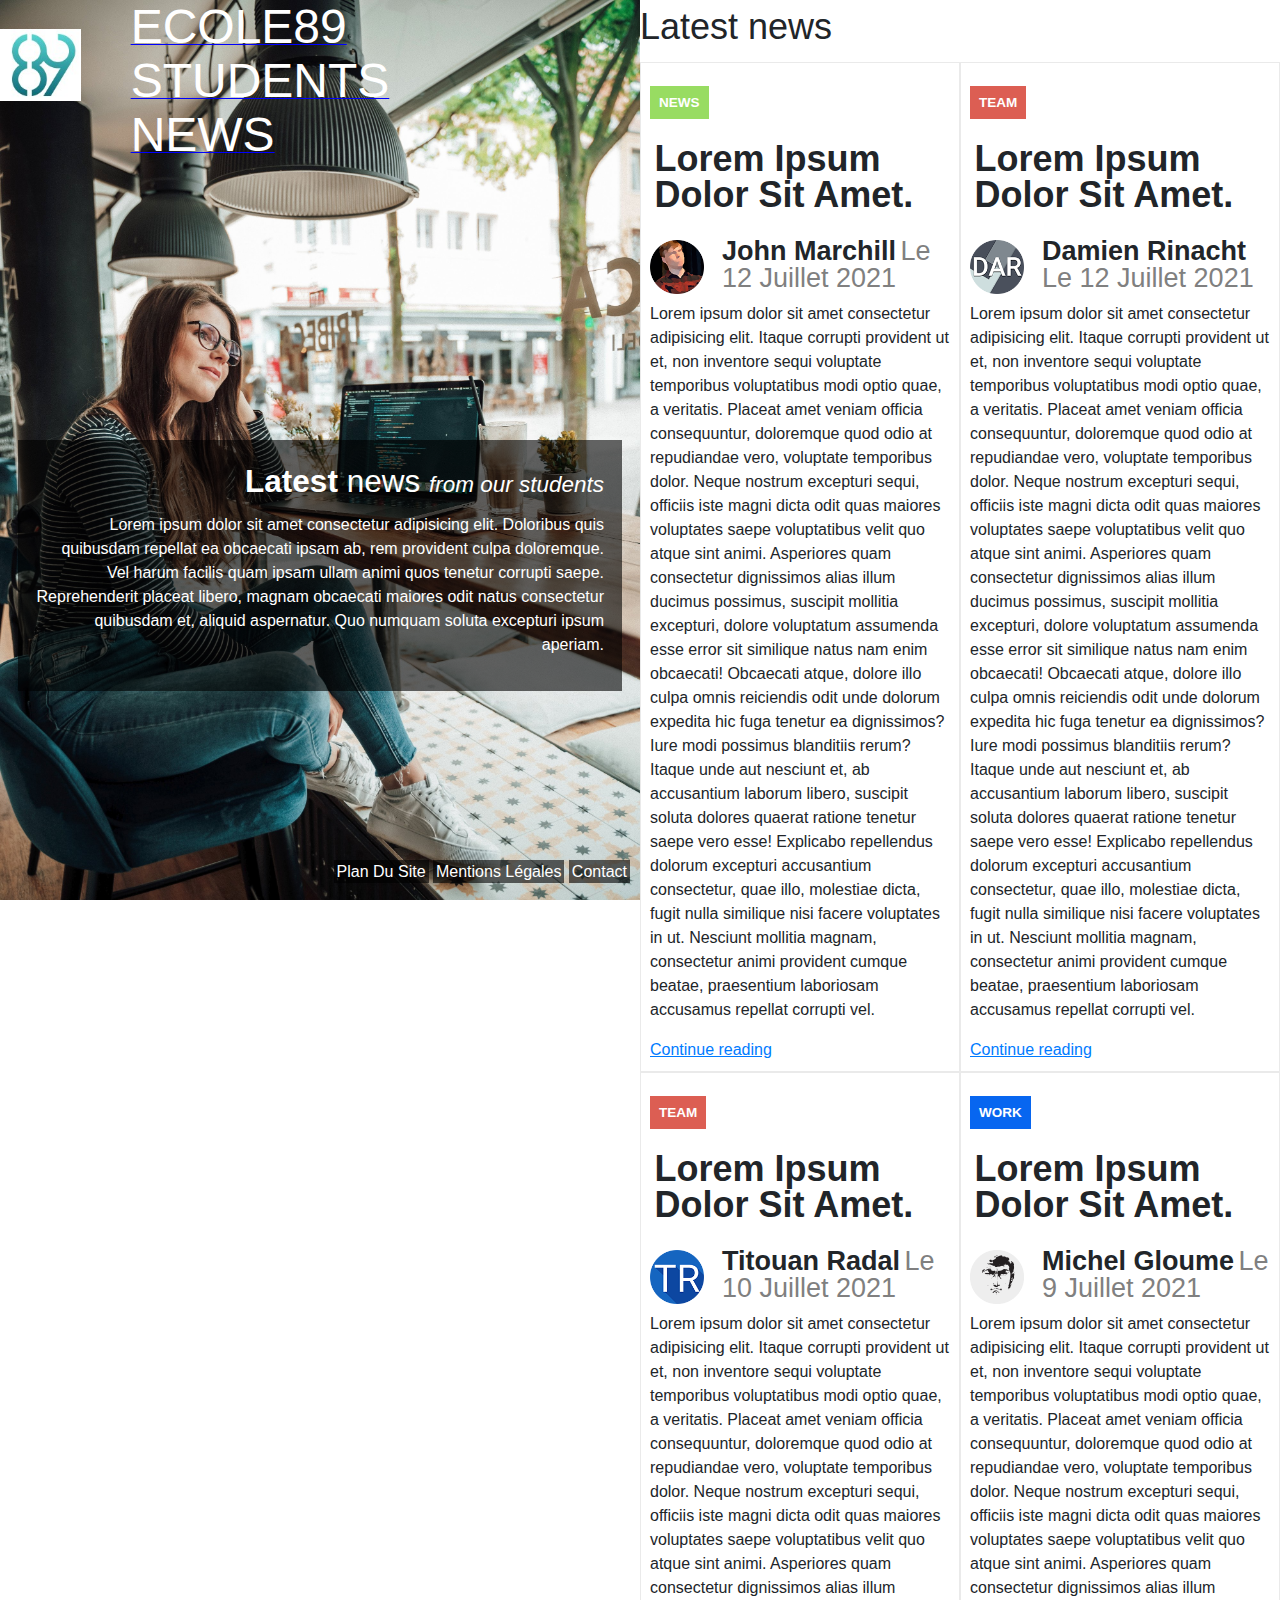
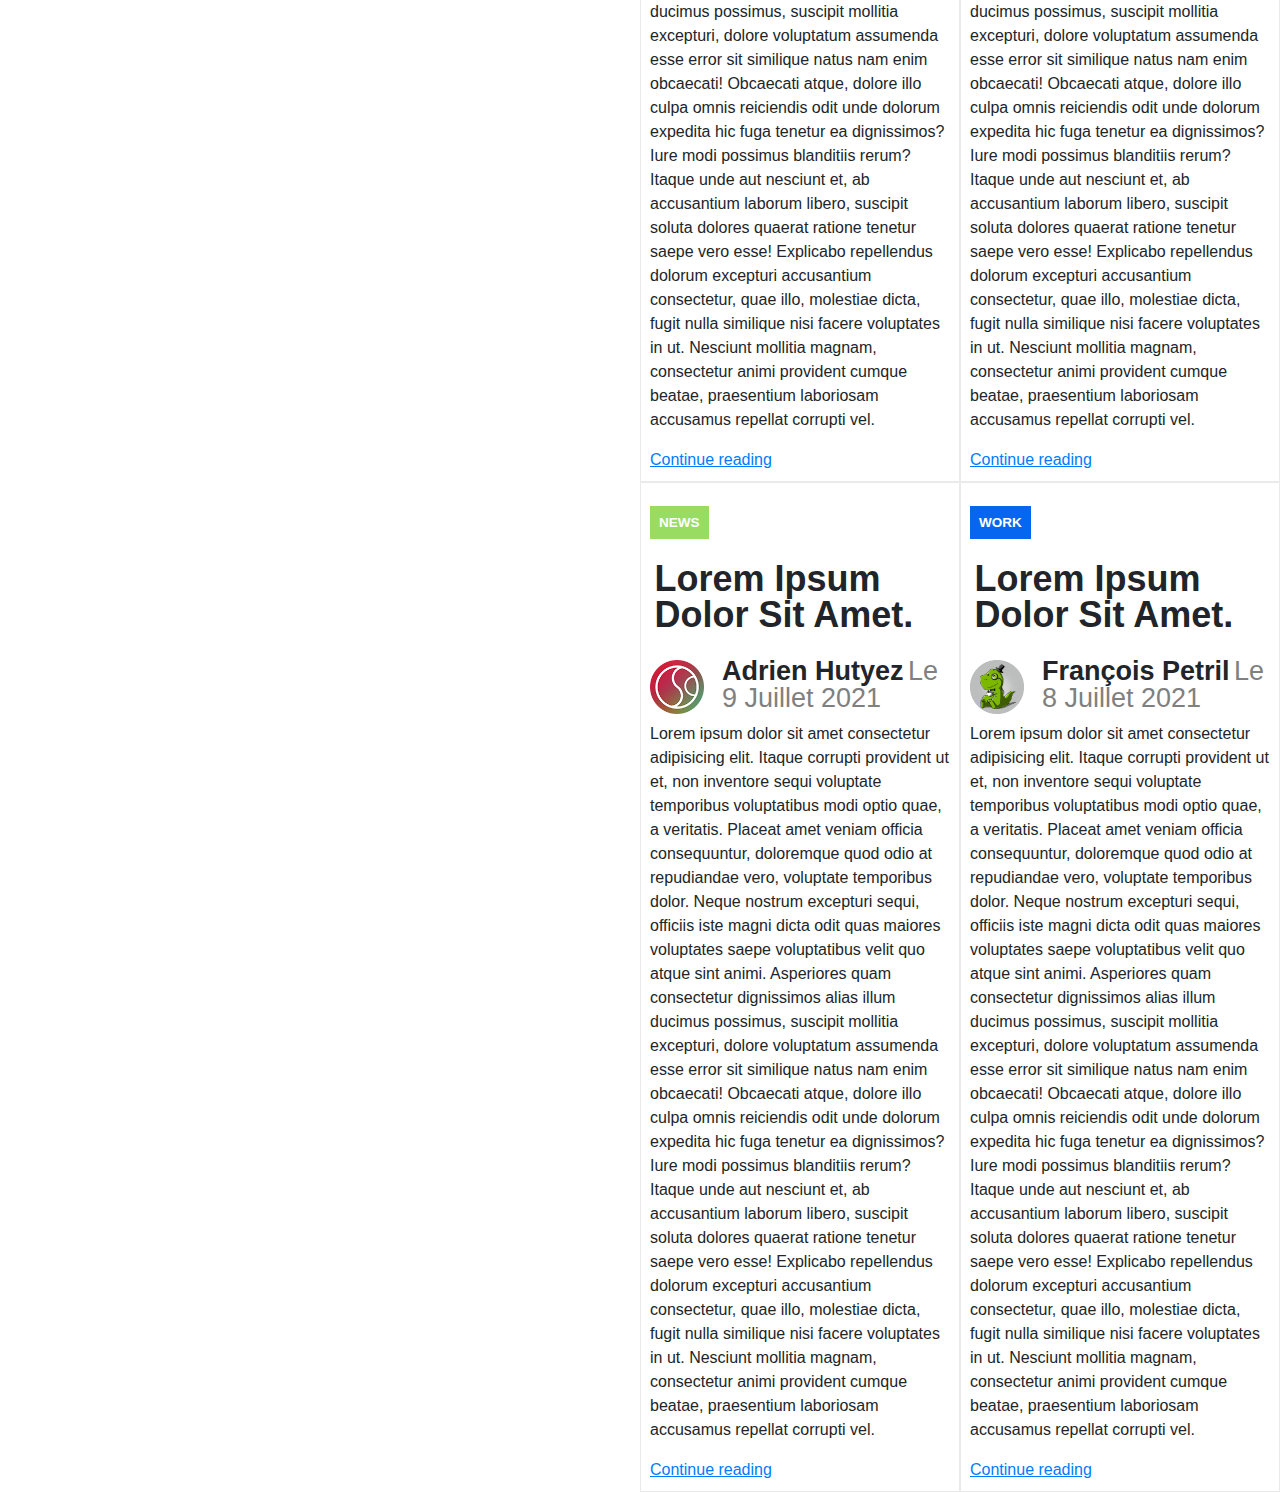
<file: index.html>
<!DOCTYPE html>
<html lang="en">
<head>
    <meta charset="UTF-8">
    <meta name="viewport" content="width=device-width, initial-scale=1.0">
    <link rel="shortcut icon" href="./images/logo_ecole89.jpg" type="image/x-icon">
    <title>Ecole89 - Student News</title>
    <link rel="stylesheet" href="./css/reboot.css">
    <link rel="stylesheet" href="./css/style.css">
</head>
<body>
    <section id="gauche">
        <header>
            <img src="images/logo_ecole89.jpg" alt="Logo de l'école 89" id="logo89">
            <h1>ecole89 students news</h1>
        </header>
        <section id="latest-news">
            <h2><strong>Latest</strong> news <em>from our students</em></h2>
            <p>Lorem ipsum dolor sit amet consectetur adipisicing elit. Doloribus quis quibusdam repellat ea obcaecati ipsam ab, rem provident culpa doloremque. Vel harum facilis quam ipsam ullam animi quos tenetur corrupti saepe. Reprehenderit placeat libero, magnam obcaecati maiores odit natus consectetur quibusdam et, aliquid aspernatur. Quo numquam soluta excepturi ipsum aperiam.</p>
        </section>
        <footer>
            <ul>
                <li><a href="./index.html" class="bas-de-page">plan du site</a></li>
                <li><a href="./mentions_legales.html" class="bas-de-page">mentions légales</a></li>
                <li><a href="./contact.html" class="bas-de-page">contact</a></li>
            </ul>
        </footer>
    </section>
    <main id="droite">
        <div id="grid-droite">
            <h3>Latest news</h3>
            <article class="boite">
                <h5 id="news">news</h5>
                <h4>Lorem ipsum dolor sit amet.</h4>
                <img src="images/icon-john.png" class="prof-pic" alt="Image de profil de John Marchill">
                <div class="nom-date">
                    <h6>John Marchill</h6>
                    <h7>Le 12 Juillet 2021</h7>
                </div>
                <p>Lorem ipsum dolor sit amet consectetur adipisicing elit. Itaque corrupti provident ut et, non inventore sequi voluptate temporibus voluptatibus modi optio quae, a veritatis. Placeat amet veniam officia consequuntur, doloremque quod odio at repudiandae vero, voluptate temporibus dolor. Neque nostrum excepturi sequi, officiis iste magni dicta odit quas maiores voluptates saepe voluptatibus velit quo atque sint animi. Asperiores quam consectetur dignissimos alias illum ducimus possimus, suscipit mollitia excepturi, dolore voluptatum assumenda esse error sit similique natus nam enim obcaecati! Obcaecati atque, dolore illo culpa omnis reiciendis odit unde dolorum expedita hic fuga tenetur ea dignissimos? Iure modi possimus blanditiis rerum? Itaque unde aut nesciunt et, ab accusantium laborum libero, suscipit soluta dolores quaerat ratione tenetur saepe vero esse! Explicabo repellendus dolorum excepturi accusantium consectetur, quae illo, molestiae dicta, fugit nulla similique nisi facere voluptates in ut. Nesciunt mollitia magnam, consectetur animi provident cumque beatae, praesentium laboriosam accusamus repellat corrupti vel.</p>
                <a href="./continue_reading/1.html" class="ctn-rdg">Continue reading</a>
            </article>
            <article class="boite">
                <h5 id="team">team</h5>
                <h4>Lorem ipsum dolor sit amet.</h4>
                <img src="images/icon-dar.png" class="prof-pic" alt="Image de profil de John Marchill">
                <div class="nom-date">
                    <h6>Damien Rinacht</h6>
                    <h7>Le 12 Juillet 2021</h7>
                </div>
                <p>Lorem ipsum dolor sit amet consectetur adipisicing elit. Itaque corrupti provident ut et, non inventore sequi voluptate temporibus voluptatibus modi optio quae, a veritatis. Placeat amet veniam officia consequuntur, doloremque quod odio at repudiandae vero, voluptate temporibus dolor. Neque nostrum excepturi sequi, officiis iste magni dicta odit quas maiores voluptates saepe voluptatibus velit quo atque sint animi. Asperiores quam consectetur dignissimos alias illum ducimus possimus, suscipit mollitia excepturi, dolore voluptatum assumenda esse error sit similique natus nam enim obcaecati! Obcaecati atque, dolore illo culpa omnis reiciendis odit unde dolorum expedita hic fuga tenetur ea dignissimos? Iure modi possimus blanditiis rerum? Itaque unde aut nesciunt et, ab accusantium laborum libero, suscipit soluta dolores quaerat ratione tenetur saepe vero esse! Explicabo repellendus dolorum excepturi accusantium consectetur, quae illo, molestiae dicta, fugit nulla similique nisi facere voluptates in ut. Nesciunt mollitia magnam, consectetur animi provident cumque beatae, praesentium laboriosam accusamus repellat corrupti vel.</p>
                <a href="./continue_reading/2.html" class="ctn-rdg">Continue reading</a>
            </article>
            <article class="boite">
                <h5 id="team">team</h5>
                <h4>Lorem ipsum dolor sit amet.</h4>
                <img src="images/icon-tr.png" class="prof-pic" alt="Image de profil de Titouan Radal">
                <div class="nom-date">
                    <h6>Titouan Radal</h6>
                    <h7>Le 10 Juillet 2021</h7>
                </div>
                <p>Lorem ipsum dolor sit amet consectetur adipisicing elit. Itaque corrupti provident ut et, non inventore sequi voluptate temporibus voluptatibus modi optio quae, a veritatis. Placeat amet veniam officia consequuntur, doloremque quod odio at repudiandae vero, voluptate temporibus dolor. Neque nostrum excepturi sequi, officiis iste magni dicta odit quas maiores voluptates saepe voluptatibus velit quo atque sint animi. Asperiores quam consectetur dignissimos alias illum ducimus possimus, suscipit mollitia excepturi, dolore voluptatum assumenda esse error sit similique natus nam enim obcaecati! Obcaecati atque, dolore illo culpa omnis reiciendis odit unde dolorum expedita hic fuga tenetur ea dignissimos? Iure modi possimus blanditiis rerum? Itaque unde aut nesciunt et, ab accusantium laborum libero, suscipit soluta dolores quaerat ratione tenetur saepe vero esse! Explicabo repellendus dolorum excepturi accusantium consectetur, quae illo, molestiae dicta, fugit nulla similique nisi facere voluptates in ut. Nesciunt mollitia magnam, consectetur animi provident cumque beatae, praesentium laboriosam accusamus repellat corrupti vel.</p>
                <a href="./continue_reading/3.html" class="ctn-rdg">Continue reading</a>
            </article>
            <article class="boite">
                <h5 id="work">work</h5>
                <h4>Lorem ipsum dolor sit amet.</h4>
                <img src="images/icon-ohz.png" class="prof-pic" alt="Imade de profil de  Michel Gloume">
                <div class="nom-date">
                    <h6>Michel Gloume</h6>
                    <h7>Le 9 Juillet 2021</h7>
                </div>
                <p>Lorem ipsum dolor sit amet consectetur adipisicing elit. Itaque corrupti provident ut et, non inventore sequi voluptate temporibus voluptatibus modi optio quae, a veritatis. Placeat amet veniam officia consequuntur, doloremque quod odio at repudiandae vero, voluptate temporibus dolor. Neque nostrum excepturi sequi, officiis iste magni dicta odit quas maiores voluptates saepe voluptatibus velit quo atque sint animi. Asperiores quam consectetur dignissimos alias illum ducimus possimus, suscipit mollitia excepturi, dolore voluptatum assumenda esse error sit similique natus nam enim obcaecati! Obcaecati atque, dolore illo culpa omnis reiciendis odit unde dolorum expedita hic fuga tenetur ea dignissimos? Iure modi possimus blanditiis rerum? Itaque unde aut nesciunt et, ab accusantium laborum libero, suscipit soluta dolores quaerat ratione tenetur saepe vero esse! Explicabo repellendus dolorum excepturi accusantium consectetur, quae illo, molestiae dicta, fugit nulla similique nisi facere voluptates in ut. Nesciunt mollitia magnam, consectetur animi provident cumque beatae, praesentium laboriosam accusamus repellat corrupti vel.</p>
                <a href="./continue_reading/4.html" class="ctn-rdg">Continue reading</a>
            </article>
            <article class="boite">
                <h5 id="news">news</h5>
                <h4>Lorem ipsum dolor sit amet.</h4>
                <img src="images/icon-spr.png" class="prof-pic" alt="Image de profil de Adrien Hutyre">
                <div class="nom-date">
                    <h6>Adrien Hutyez</h6>
                    <h7>Le 9 Juillet 2021</h7>
                </div>
                <p>Lorem ipsum dolor sit amet consectetur adipisicing elit. Itaque corrupti provident ut et, non inventore sequi voluptate temporibus voluptatibus modi optio quae, a veritatis. Placeat amet veniam officia consequuntur, doloremque quod odio at repudiandae vero, voluptate temporibus dolor. Neque nostrum excepturi sequi, officiis iste magni dicta odit quas maiores voluptates saepe voluptatibus velit quo atque sint animi. Asperiores quam consectetur dignissimos alias illum ducimus possimus, suscipit mollitia excepturi, dolore voluptatum assumenda esse error sit similique natus nam enim obcaecati! Obcaecati atque, dolore illo culpa omnis reiciendis odit unde dolorum expedita hic fuga tenetur ea dignissimos? Iure modi possimus blanditiis rerum? Itaque unde aut nesciunt et, ab accusantium laborum libero, suscipit soluta dolores quaerat ratione tenetur saepe vero esse! Explicabo repellendus dolorum excepturi accusantium consectetur, quae illo, molestiae dicta, fugit nulla similique nisi facere voluptates in ut. Nesciunt mollitia magnam, consectetur animi provident cumque beatae, praesentium laboriosam accusamus repellat corrupti vel.</p>
                <a href="./continue_reading/5.html" class="ctn-rdg">Continue reading</a>
            </article>
            <article class="boite">
                <h5 id="work">work</h5>
                <h4>Lorem ipsum dolor sit amet.</h4>
                <img src="images/icon-tre.png" class="prof-pic" alt="Image de profil de François Petril">
                <div class="nom-date">
                    <h6>François Petril</h6>
                    <h7>Le 8 Juillet 2021</h7>
                </div>
                <p>Lorem ipsum dolor sit amet consectetur adipisicing elit. Itaque corrupti provident ut et, non inventore sequi voluptate temporibus voluptatibus modi optio quae, a veritatis. Placeat amet veniam officia consequuntur, doloremque quod odio at repudiandae vero, voluptate temporibus dolor. Neque nostrum excepturi sequi, officiis iste magni dicta odit quas maiores voluptates saepe voluptatibus velit quo atque sint animi. Asperiores quam consectetur dignissimos alias illum ducimus possimus, suscipit mollitia excepturi, dolore voluptatum assumenda esse error sit similique natus nam enim obcaecati! Obcaecati atque, dolore illo culpa omnis reiciendis odit unde dolorum expedita hic fuga tenetur ea dignissimos? Iure modi possimus blanditiis rerum? Itaque unde aut nesciunt et, ab accusantium laborum libero, suscipit soluta dolores quaerat ratione tenetur saepe vero esse! Explicabo repellendus dolorum excepturi accusantium consectetur, quae illo, molestiae dicta, fugit nulla similique nisi facere voluptates in ut. Nesciunt mollitia magnam, consectetur animi provident cumque beatae, praesentium laboriosam accusamus repellat corrupti vel.</p>
                <a href="./continue_reading/6.html" class="ctn-rdg">Continue reading</a>
            </article>
        </div>
    </main>
</body>
</html>
</file>
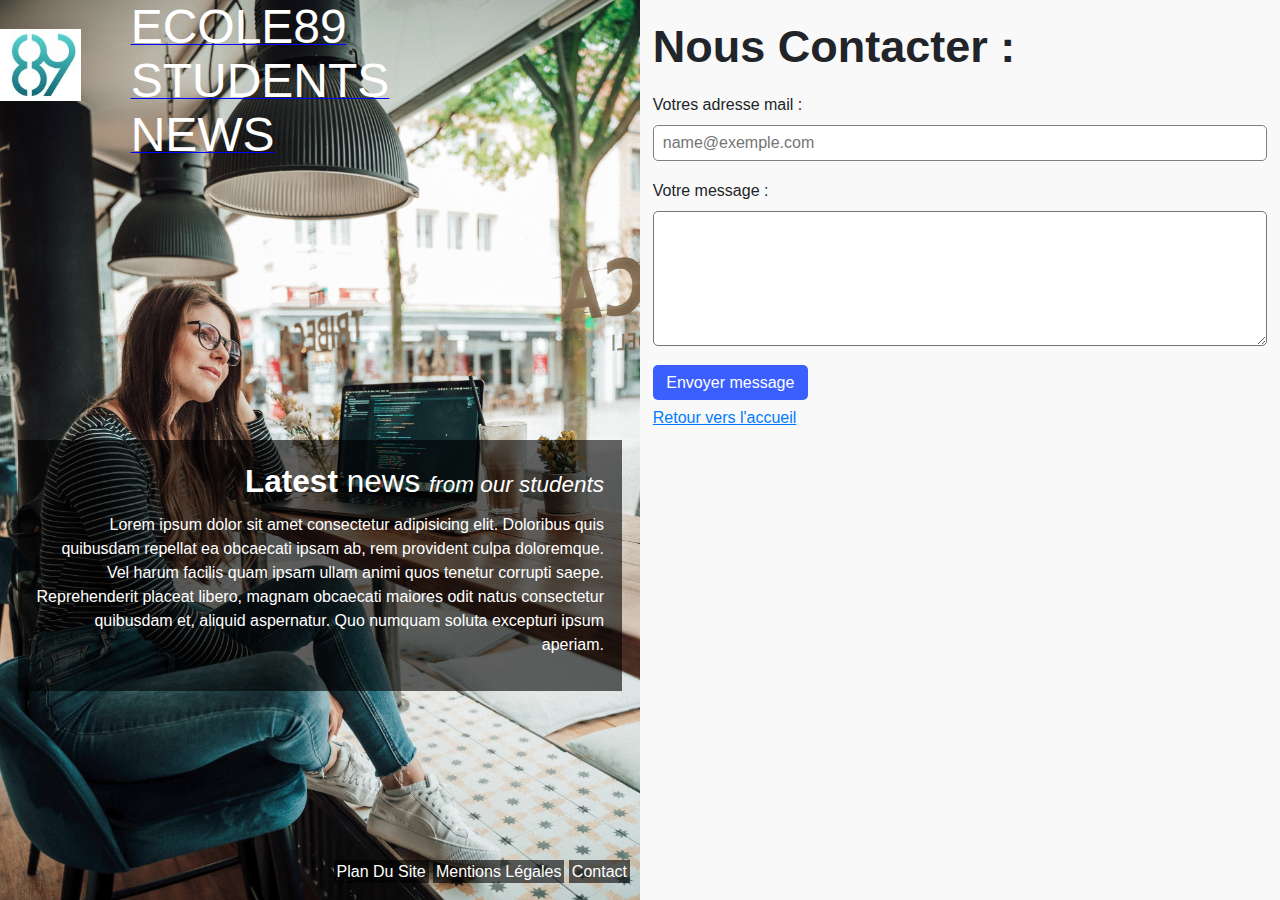
<file: contact.html>
<!DOCTYPE html>
<html lang="en">
<head>
    <meta charset="UTF-8">
    <meta name="viewport" content="width=device-width, initial-scale=1.0">
    <link rel="shortcut icon" href="./images/logo_ecole89.jpg" type="image/x-icon">
    <title>Ecole89 - Student News</title>
    <link rel="stylesheet" href="./css/reboot.css">
    <link rel="stylesheet" href="./css/style-c.css">
</head>
<body>
    <section id="gauche">
        <header>
            <img src="images/logo_ecole89.jpg" alt="Logo de l'école 89" id="logo89">
            <h1>ecole89 students news</h1>
        </header>
        <section id="latest-news">
            <h2><strong>Latest</strong> news <em>from our students</em></h2>
            <p>Lorem ipsum dolor sit amet consectetur adipisicing elit. Doloribus quis quibusdam repellat ea obcaecati ipsam ab, rem provident culpa doloremque. Vel harum facilis quam ipsam ullam animi quos tenetur corrupti saepe. Reprehenderit placeat libero, magnam obcaecati maiores odit natus consectetur quibusdam et, aliquid aspernatur. Quo numquam soluta excepturi ipsum aperiam.</p>
        </section>
        <footer>
            <nav>
                <ul>
                    <li><a href="./index.html" class="bas-de-page">plan du site</a></li>
                    <li><a href="./mentions_legales.html" class="bas-de-page">mentions légales</a></li>
                    <li><a href="./contact.html" class="bas-de-page">contact</a></li>
                </ul>
            </nav>
        </footer>
    </section>
    <main id="droite">
        <form action="./index.html" method="post" id="formulaire">
            <h3>Nous Contacter :</h3>
            <label class="formu">Votres adresse mail :</label>
            <input type="email" placeholder="name@exemple.com" id="email" required>
            <label class="formu">Votre message :</label>
            <textarea name="" id="message" required></textarea>
            <input type="submit" id="bouton" value="Envoyer message">
        </form>
        <a href="./index.html" id="rtr">Retour vers l'accueil</a>
    </main>
</body>
</html>
</file>
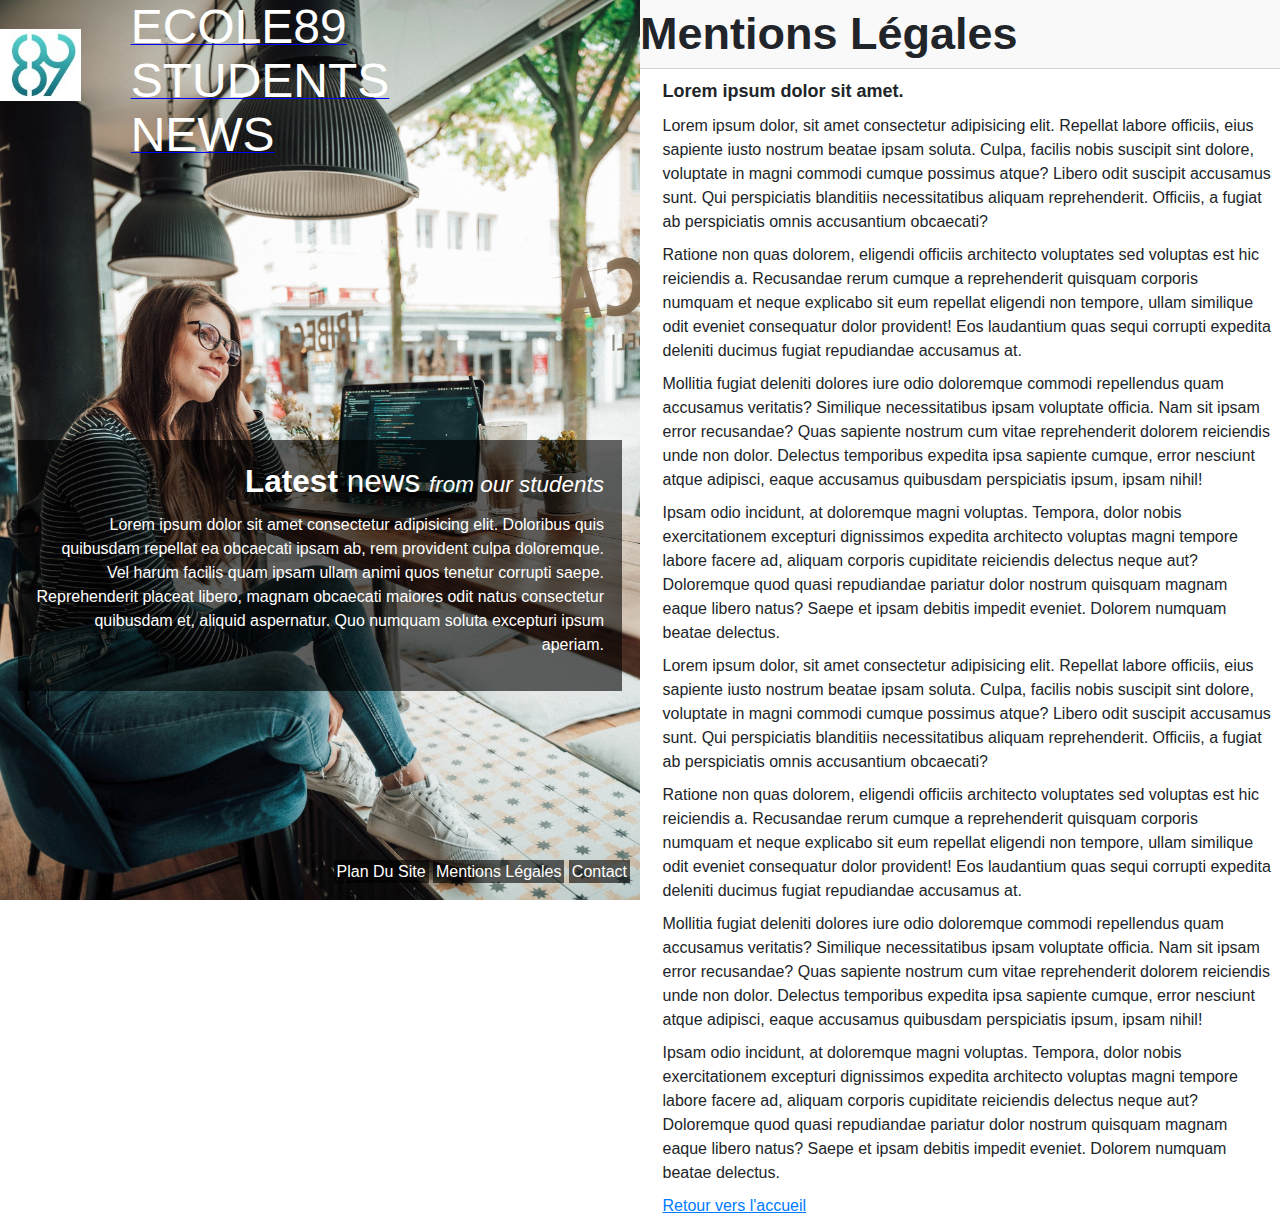
<file: mentions_legales.html>
<!DOCTYPE html>
<html lang="en">
<head>
    <meta charset="UTF-8">
    <meta name="viewport" content="width=device-width, initial-scale=1.0">
    <link rel="shortcut icon" href="./images/logo_ecole89.jpg" type="image/x-icon">
    <title>Ecole89 - Student News</title>
    <link rel="stylesheet" href="./css/reboot.css">
    <link rel="stylesheet" href="./css/style-ml.css">
</head>
<body>
    <section id="gauche">
        <header>
            <img src="images/logo_ecole89.jpg" alt="Logo de l'école 89" id="logo89">
            <h1>ecole89 students news</h1>
        </header>
        <section id="latest-news">
            <h2><strong>Latest</strong> news <em>from our students</em></h2>
            <p>Lorem ipsum dolor sit amet consectetur adipisicing elit. Doloribus quis quibusdam repellat ea obcaecati ipsam ab, rem provident culpa doloremque. Vel harum facilis quam ipsam ullam animi quos tenetur corrupti saepe. Reprehenderit placeat libero, magnam obcaecati maiores odit natus consectetur quibusdam et, aliquid aspernatur. Quo numquam soluta excepturi ipsum aperiam.</p>
        </section>
        <footer>
            <nav>
                <ul>
                    <li><a href="./index.html" class="bas-de-page">plan du site</a></li>
                    <li><a href="./mentions_legales.html" class="bas-de-page">mentions légales</a></li>
                    <li><a href="./contact.html" class="bas-de-page">contact</a></li>
                </ul>
            </nav>
        </footer>
    </section>
    <main id="droite">
        <h3>Mentions Légales</h3>
        <section id="txt-mntlgl">
            <h4>Lorem ipsum dolor sit amet.</h4>
            <p class="txt-droite">Lorem ipsum dolor, sit amet consectetur adipisicing elit. Repellat labore officiis, eius sapiente iusto nostrum beatae ipsam soluta. Culpa, facilis nobis suscipit sint dolore, voluptate in magni commodi cumque possimus atque? Libero odit suscipit accusamus sunt. Qui perspiciatis blanditiis necessitatibus aliquam reprehenderit. Officiis, a fugiat ab perspiciatis omnis accusantium obcaecati?</p>
            <p class="txt-droite">Ratione non quas dolorem, eligendi officiis architecto voluptates sed voluptas est hic reiciendis a. Recusandae rerum cumque a reprehenderit quisquam corporis numquam et neque explicabo sit eum repellat eligendi non tempore, ullam similique odit eveniet consequatur dolor provident! Eos laudantium quas sequi corrupti expedita deleniti ducimus fugiat repudiandae accusamus at.</p>
            <p class="txt-droite">Mollitia fugiat deleniti dolores iure odio doloremque commodi repellendus quam accusamus veritatis? Similique necessitatibus ipsam voluptate officia. Nam sit ipsam error recusandae? Quas sapiente nostrum cum vitae reprehenderit dolorem reiciendis unde non dolor. Delectus temporibus expedita ipsa sapiente cumque, error nesciunt atque adipisci, eaque accusamus quibusdam perspiciatis ipsum, ipsam nihil!</p>
            <p class="txt-droite">Ipsam odio incidunt, at doloremque magni voluptas. Tempora, dolor nobis exercitationem excepturi dignissimos expedita architecto voluptas magni tempore labore facere ad, aliquam corporis cupiditate reiciendis delectus neque aut? Doloremque quod quasi repudiandae pariatur dolor nostrum quisquam magnam eaque libero natus? Saepe et ipsam debitis impedit eveniet. Dolorem numquam beatae delectus.</p>
            <p class="txt-droite">Lorem ipsum dolor, sit amet consectetur adipisicing elit. Repellat labore officiis, eius sapiente iusto nostrum beatae ipsam soluta. Culpa, facilis nobis suscipit sint dolore, voluptate in magni commodi cumque possimus atque? Libero odit suscipit accusamus sunt. Qui perspiciatis blanditiis necessitatibus aliquam reprehenderit. Officiis, a fugiat ab perspiciatis omnis accusantium obcaecati?</p>
            <p class="txt-droite">Ratione non quas dolorem, eligendi officiis architecto voluptates sed voluptas est hic reiciendis a. Recusandae rerum cumque a reprehenderit quisquam corporis numquam et neque explicabo sit eum repellat eligendi non tempore, ullam similique odit eveniet consequatur dolor provident! Eos laudantium quas sequi corrupti expedita deleniti ducimus fugiat repudiandae accusamus at.</p>
            <p class="txt-droite">Mollitia fugiat deleniti dolores iure odio doloremque commodi repellendus quam accusamus veritatis? Similique necessitatibus ipsam voluptate officia. Nam sit ipsam error recusandae? Quas sapiente nostrum cum vitae reprehenderit dolorem reiciendis unde non dolor. Delectus temporibus expedita ipsa sapiente cumque, error nesciunt atque adipisci, eaque accusamus quibusdam perspiciatis ipsum, ipsam nihil!</p>
            <p class="txt-droite">Ipsam odio incidunt, at doloremque magni voluptas. Tempora, dolor nobis exercitationem excepturi dignissimos expedita architecto voluptas magni tempore labore facere ad, aliquam corporis cupiditate reiciendis delectus neque aut? Doloremque quod quasi repudiandae pariatur dolor nostrum quisquam magnam eaque libero natus? Saepe et ipsam debitis impedit eveniet. Dolorem numquam beatae delectus.</p>
            <a href="./index.html" id="rtr">Retour vers l'accueil</a>
        </section>
    </main>
</body>
</html>
</file>
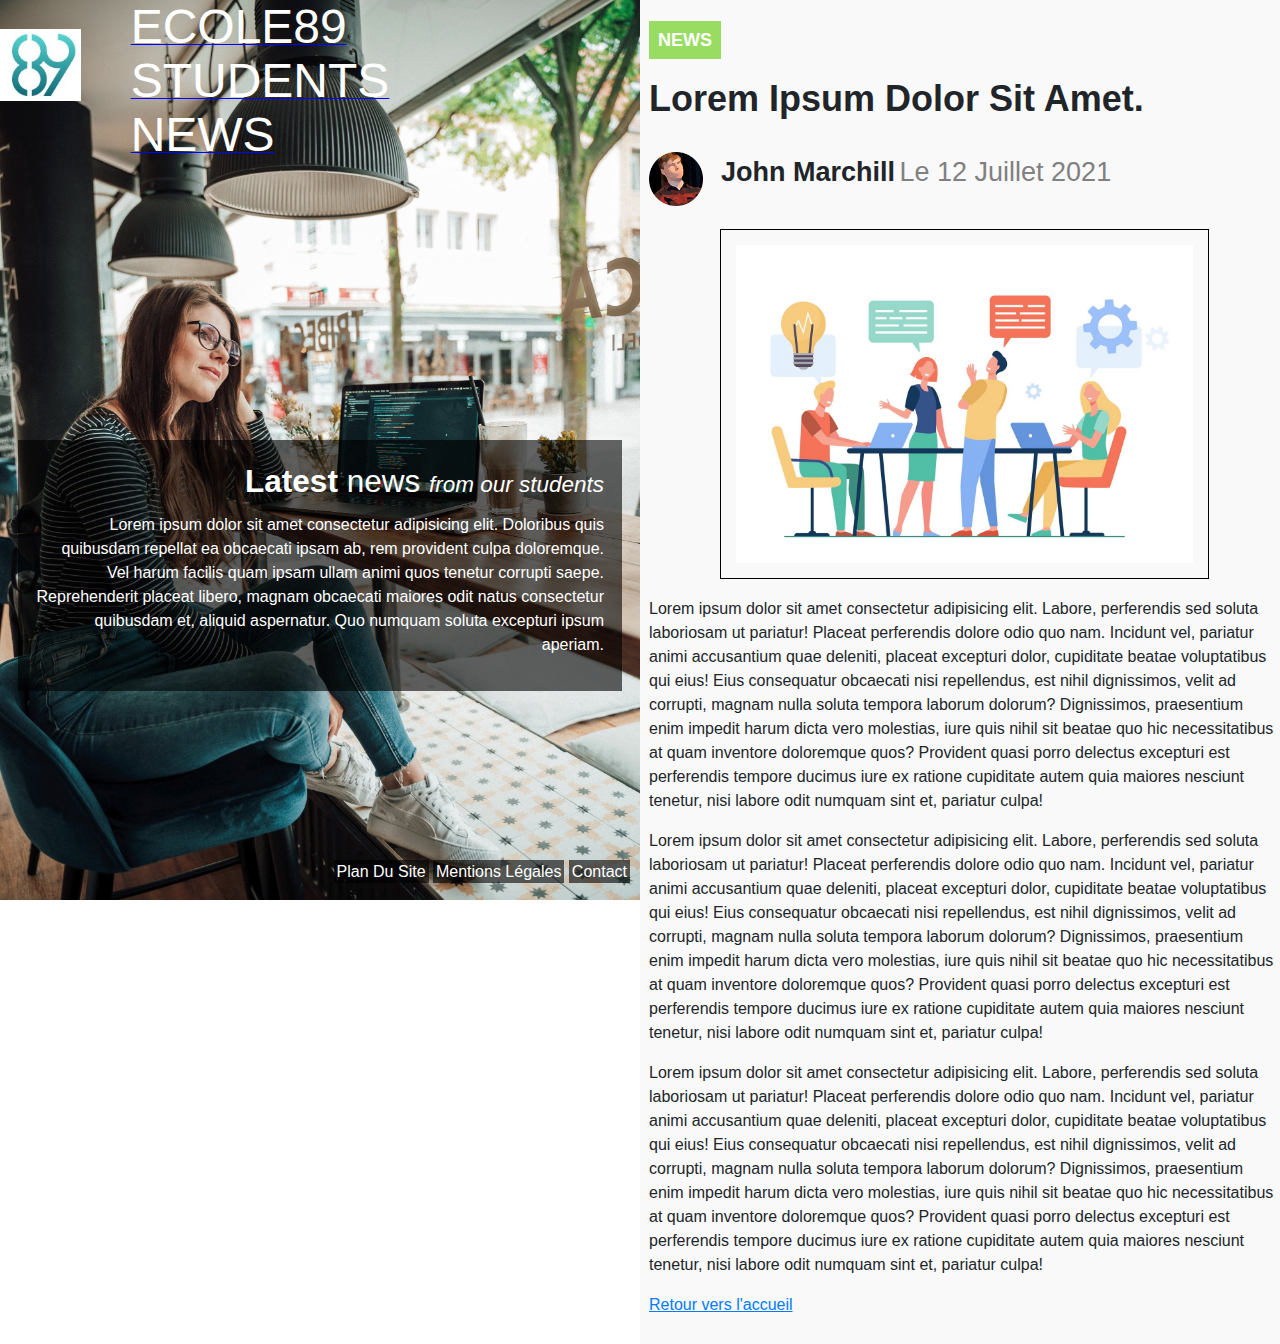
<file: continue_reading/1.html>
<!DOCTYPE html>
<html lang="en">
<head>
    <meta charset="UTF-8">
    <meta name="viewport" content="width=device-width, initial-scale=1.0">
    <link rel="shortcut icon" href="../images/logo_ecole89.jpg" type="image/x-icon">
    <title>Ecole89 - Student News</title>
    <link rel="stylesheet" href="../css/reboot.css">
    <link rel="stylesheet" href="../css/style-news.css">
</head>
<body>
    <section id="gauche">
        <header>
            <img src="../images/logo_ecole89.jpg" alt="Logo de l'école 89" id="logo89">
            <h1>ecole89 students news</h1>
        </header>
        <section id="latest-news">
            <h2><strong>Latest</strong> news <em>from our students</em></h2>
            <p>Lorem ipsum dolor sit amet consectetur adipisicing elit. Doloribus quis quibusdam repellat ea obcaecati ipsam ab, rem provident culpa doloremque. Vel harum facilis quam ipsam ullam animi quos tenetur corrupti saepe. Reprehenderit placeat libero, magnam obcaecati maiores odit natus consectetur quibusdam et, aliquid aspernatur. Quo numquam soluta excepturi ipsum aperiam.</p>
        </section>
        <footer>
            <nav>
                <ul>
                    <li><a href="../index.html" class="bas-de-page">plan du site</a></li>
                    <li><a href="../mentions_legales.html" class="bas-de-page">mentions légales</a></li>
                    <li><a href="../contact.html" class="bas-de-page">contact</a></li>
                </ul>
            </nav>
        </footer>
    </section>
    <main id="droite">
        <article id="news">
            <h4>news</h4>
            <h3>Lorem ipsum dolor sit amet.</h3>
            <img src="../images/icon-john.png" class="prof-pic" alt="Image de profil de John Marchill">
            <div class="nom-date">
                <h5>John Marchill</h5>
                <h6>Le 12 Juillet 2021</h6>
            </div>
            <img src="../images/reunion.jpg" alt="Image d'une réunion de travail" id="reunion">
            <p>Lorem ipsum dolor sit amet consectetur adipisicing elit. Labore, perferendis sed soluta laboriosam ut pariatur! Placeat perferendis dolore odio quo nam. Incidunt vel, pariatur animi accusantium quae deleniti, placeat excepturi dolor, cupiditate beatae voluptatibus qui eius! Eius consequatur obcaecati nisi repellendus, est nihil dignissimos, velit ad corrupti, magnam nulla soluta tempora laborum dolorum? Dignissimos, praesentium enim impedit harum dicta vero molestias, iure quis nihil sit beatae quo hic necessitatibus at quam inventore doloremque quos? Provident quasi porro delectus excepturi est perferendis tempore ducimus iure ex ratione cupiditate autem quia maiores nesciunt tenetur, nisi labore odit numquam sint et, pariatur culpa!</p>
            <p>Lorem ipsum dolor sit amet consectetur adipisicing elit. Labore, perferendis sed soluta laboriosam ut pariatur! Placeat perferendis dolore odio quo nam. Incidunt vel, pariatur animi accusantium quae deleniti, placeat excepturi dolor, cupiditate beatae voluptatibus qui eius! Eius consequatur obcaecati nisi repellendus, est nihil dignissimos, velit ad corrupti, magnam nulla soluta tempora laborum dolorum? Dignissimos, praesentium enim impedit harum dicta vero molestias, iure quis nihil sit beatae quo hic necessitatibus at quam inventore doloremque quos? Provident quasi porro delectus excepturi est perferendis tempore ducimus iure ex ratione cupiditate autem quia maiores nesciunt tenetur, nisi labore odit numquam sint et, pariatur culpa!</p>
            <p>Lorem ipsum dolor sit amet consectetur adipisicing elit. Labore, perferendis sed soluta laboriosam ut pariatur! Placeat perferendis dolore odio quo nam. Incidunt vel, pariatur animi accusantium quae deleniti, placeat excepturi dolor, cupiditate beatae voluptatibus qui eius! Eius consequatur obcaecati nisi repellendus, est nihil dignissimos, velit ad corrupti, magnam nulla soluta tempora laborum dolorum? Dignissimos, praesentium enim impedit harum dicta vero molestias, iure quis nihil sit beatae quo hic necessitatibus at quam inventore doloremque quos? Provident quasi porro delectus excepturi est perferendis tempore ducimus iure ex ratione cupiditate autem quia maiores nesciunt tenetur, nisi labore odit numquam sint et, pariatur culpa!</p>
            <a href="../index.html" id="rtr">Retour vers l'accueil</a>
        </article>
    </main>
</body>
</html>
</file>
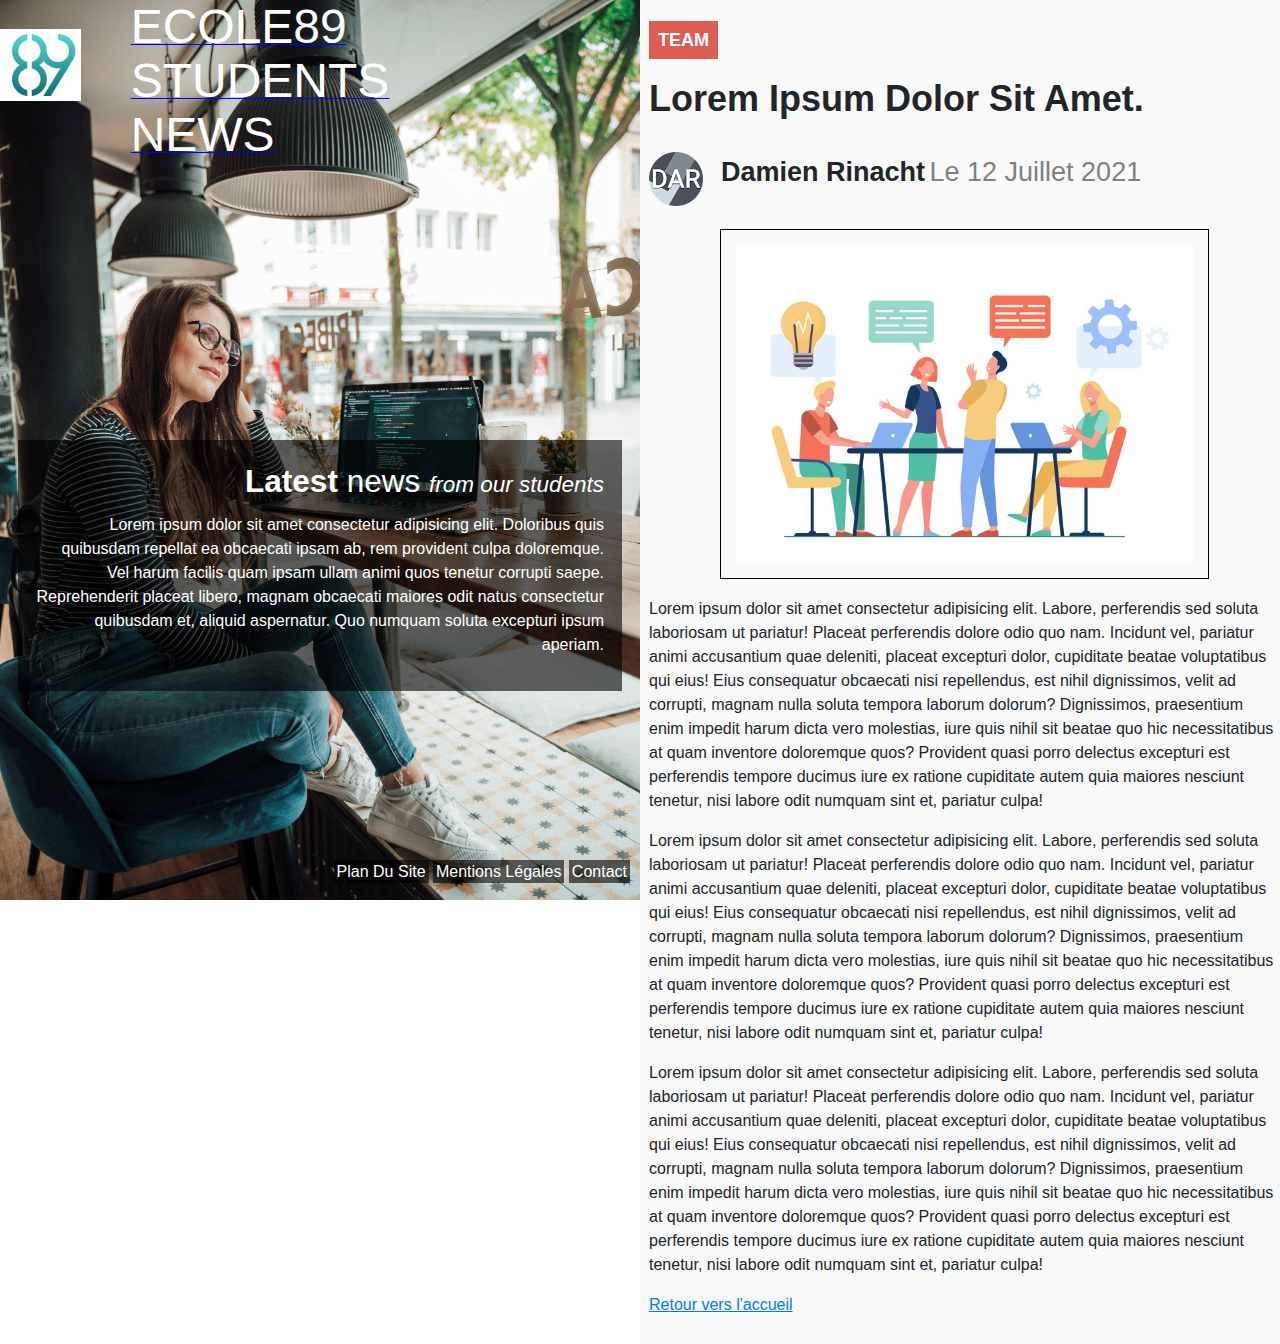
<file: continue_reading/2.html>
<!DOCTYPE html>
<html lang="en">
<head>
    <meta charset="UTF-8">
    <meta name="viewport" content="width=device-width, initial-scale=1.0">
    <link rel="shortcut icon" href="../images/logo_ecole89.jpg" type="image/x-icon">
    <title>Ecole89 - Student News</title>
    <link rel="stylesheet" href="../css/reboot.css">
    <link rel="stylesheet" href="../css/style-team.css">
</head>
<body>
    <section id="gauche">
        <header>
            <img src="../images/logo_ecole89.jpg" alt="Logo de l'école 89" id="logo89">
            <h1>ecole89 students news</h1>
        </header>
        <section id="latest-news">
            <h2><strong>Latest</strong> news <em>from our students</em></h2>
            <p>Lorem ipsum dolor sit amet consectetur adipisicing elit. Doloribus quis quibusdam repellat ea obcaecati ipsam ab, rem provident culpa doloremque. Vel harum facilis quam ipsam ullam animi quos tenetur corrupti saepe. Reprehenderit placeat libero, magnam obcaecati maiores odit natus consectetur quibusdam et, aliquid aspernatur. Quo numquam soluta excepturi ipsum aperiam.</p>
        </section>
        <footer>
            <nav>
                <ul>
                    <li><a href="../index.html" class="bas-de-page">plan du site</a></li>
                    <li><a href="../mentions_legales.html" class="bas-de-page">mentions légales</a></li>
                    <li><a href="../contact.html" class="bas-de-page">contact</a></li>
                </ul>
            </nav>
        </footer>
    </section>
    <main id="droite">
        <article id="news">
            <h4>team</h4>
            <h3>Lorem ipsum dolor sit amet.</h3>
            <img src="../images/icon-dar.png" class="prof-pic" alt="Image de profil de John Marchill">
            <div class="nom-date">
                <h5>Damien Rinacht</h5>
                <h6>Le 12 Juillet 2021</h6>
            </div>
            <img src="../images/reunion.jpg" alt="Image d'une réunion de travail" id="reunion">
            <p>Lorem ipsum dolor sit amet consectetur adipisicing elit. Labore, perferendis sed soluta laboriosam ut pariatur! Placeat perferendis dolore odio quo nam. Incidunt vel, pariatur animi accusantium quae deleniti, placeat excepturi dolor, cupiditate beatae voluptatibus qui eius! Eius consequatur obcaecati nisi repellendus, est nihil dignissimos, velit ad corrupti, magnam nulla soluta tempora laborum dolorum? Dignissimos, praesentium enim impedit harum dicta vero molestias, iure quis nihil sit beatae quo hic necessitatibus at quam inventore doloremque quos? Provident quasi porro delectus excepturi est perferendis tempore ducimus iure ex ratione cupiditate autem quia maiores nesciunt tenetur, nisi labore odit numquam sint et, pariatur culpa!</p>
            <p>Lorem ipsum dolor sit amet consectetur adipisicing elit. Labore, perferendis sed soluta laboriosam ut pariatur! Placeat perferendis dolore odio quo nam. Incidunt vel, pariatur animi accusantium quae deleniti, placeat excepturi dolor, cupiditate beatae voluptatibus qui eius! Eius consequatur obcaecati nisi repellendus, est nihil dignissimos, velit ad corrupti, magnam nulla soluta tempora laborum dolorum? Dignissimos, praesentium enim impedit harum dicta vero molestias, iure quis nihil sit beatae quo hic necessitatibus at quam inventore doloremque quos? Provident quasi porro delectus excepturi est perferendis tempore ducimus iure ex ratione cupiditate autem quia maiores nesciunt tenetur, nisi labore odit numquam sint et, pariatur culpa!</p>
            <p>Lorem ipsum dolor sit amet consectetur adipisicing elit. Labore, perferendis sed soluta laboriosam ut pariatur! Placeat perferendis dolore odio quo nam. Incidunt vel, pariatur animi accusantium quae deleniti, placeat excepturi dolor, cupiditate beatae voluptatibus qui eius! Eius consequatur obcaecati nisi repellendus, est nihil dignissimos, velit ad corrupti, magnam nulla soluta tempora laborum dolorum? Dignissimos, praesentium enim impedit harum dicta vero molestias, iure quis nihil sit beatae quo hic necessitatibus at quam inventore doloremque quos? Provident quasi porro delectus excepturi est perferendis tempore ducimus iure ex ratione cupiditate autem quia maiores nesciunt tenetur, nisi labore odit numquam sint et, pariatur culpa!</p>
            <a href="../index.html" id="rtr">Retour vers l'accueil</a>
        </article>
    </main>
</body>
</html>
</file>
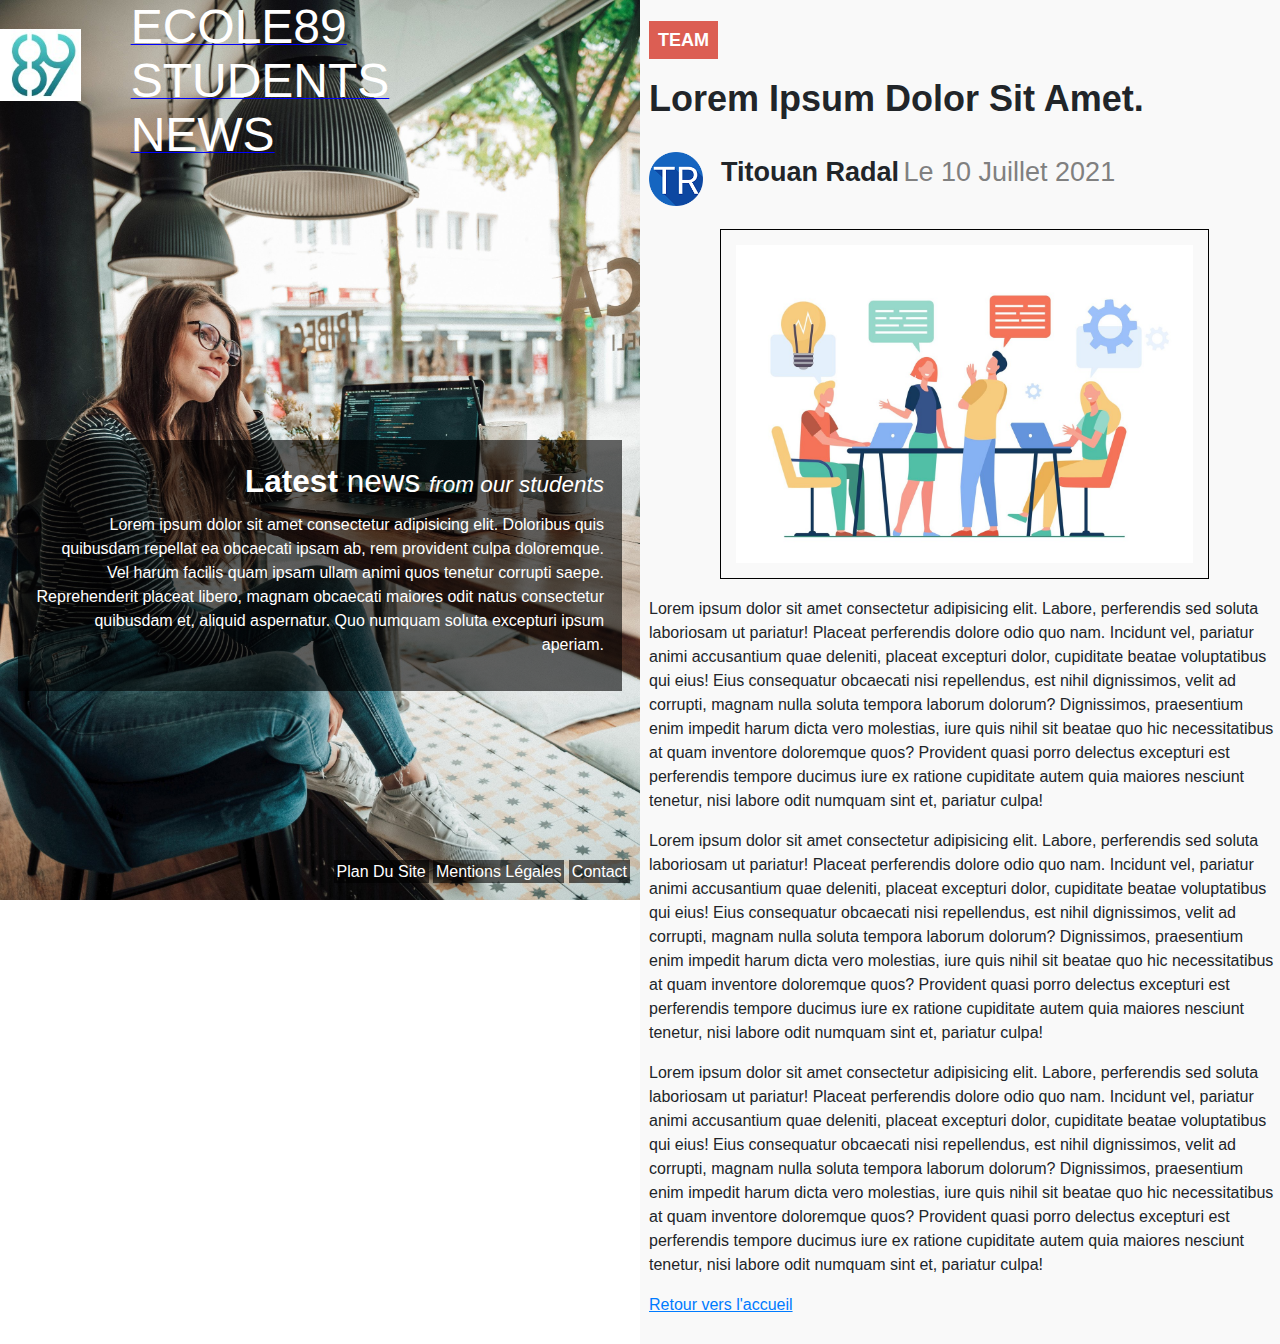
<file: continue_reading/3.html>
<!DOCTYPE html>
<html lang="en">
<head>
    <meta charset="UTF-8">
    <meta name="viewport" content="width=device-width, initial-scale=1.0">
    <link rel="shortcut icon" href="../images/logo_ecole89.jpg" type="image/x-icon">
    <title>Ecole89 - Student News</title>
    <link rel="stylesheet" href="../css/reboot.css">
    <link rel="stylesheet" href="../css/style-team.css">
</head>
<body>
    <section id="gauche">
        <header>
            <img src="../images/logo_ecole89.jpg" alt="Logo de l'école 89" id="logo89">
            <h1>ecole89 students news</h1>
        </header>
        <section id="latest-news">
            <h2><strong>Latest</strong> news <em>from our students</em></h2>
            <p>Lorem ipsum dolor sit amet consectetur adipisicing elit. Doloribus quis quibusdam repellat ea obcaecati ipsam ab, rem provident culpa doloremque. Vel harum facilis quam ipsam ullam animi quos tenetur corrupti saepe. Reprehenderit placeat libero, magnam obcaecati maiores odit natus consectetur quibusdam et, aliquid aspernatur. Quo numquam soluta excepturi ipsum aperiam.</p>
        </section>
        <footer>
            <nav>
                <ul>
                    <li><a href="../index.html" class="bas-de-page">plan du site</a></li>
                    <li><a href="../mentions_legales.html" class="bas-de-page">mentions légales</a></li>
                    <li><a href="../contact.html" class="bas-de-page">contact</a></li>
                </ul>
            </nav>
        </footer>
    </section>
    <main id="droite">
        <article id="news">
            <h4>team</h4>
            <h3>Lorem ipsum dolor sit amet.</h3>
            <img src="../images/icon-tr.png" class="prof-pic" alt="Image de profil de John Marchill">
            <div class="nom-date">
                <h5>Titouan Radal</h5>
                <h6>Le 10 Juillet 2021</h6>
            </div>
            <img src="../images/reunion.jpg" alt="Image d'une réunion de travail" id="reunion">
            <p>Lorem ipsum dolor sit amet consectetur adipisicing elit. Labore, perferendis sed soluta laboriosam ut pariatur! Placeat perferendis dolore odio quo nam. Incidunt vel, pariatur animi accusantium quae deleniti, placeat excepturi dolor, cupiditate beatae voluptatibus qui eius! Eius consequatur obcaecati nisi repellendus, est nihil dignissimos, velit ad corrupti, magnam nulla soluta tempora laborum dolorum? Dignissimos, praesentium enim impedit harum dicta vero molestias, iure quis nihil sit beatae quo hic necessitatibus at quam inventore doloremque quos? Provident quasi porro delectus excepturi est perferendis tempore ducimus iure ex ratione cupiditate autem quia maiores nesciunt tenetur, nisi labore odit numquam sint et, pariatur culpa!</p>
            <p>Lorem ipsum dolor sit amet consectetur adipisicing elit. Labore, perferendis sed soluta laboriosam ut pariatur! Placeat perferendis dolore odio quo nam. Incidunt vel, pariatur animi accusantium quae deleniti, placeat excepturi dolor, cupiditate beatae voluptatibus qui eius! Eius consequatur obcaecati nisi repellendus, est nihil dignissimos, velit ad corrupti, magnam nulla soluta tempora laborum dolorum? Dignissimos, praesentium enim impedit harum dicta vero molestias, iure quis nihil sit beatae quo hic necessitatibus at quam inventore doloremque quos? Provident quasi porro delectus excepturi est perferendis tempore ducimus iure ex ratione cupiditate autem quia maiores nesciunt tenetur, nisi labore odit numquam sint et, pariatur culpa!</p>
            <p>Lorem ipsum dolor sit amet consectetur adipisicing elit. Labore, perferendis sed soluta laboriosam ut pariatur! Placeat perferendis dolore odio quo nam. Incidunt vel, pariatur animi accusantium quae deleniti, placeat excepturi dolor, cupiditate beatae voluptatibus qui eius! Eius consequatur obcaecati nisi repellendus, est nihil dignissimos, velit ad corrupti, magnam nulla soluta tempora laborum dolorum? Dignissimos, praesentium enim impedit harum dicta vero molestias, iure quis nihil sit beatae quo hic necessitatibus at quam inventore doloremque quos? Provident quasi porro delectus excepturi est perferendis tempore ducimus iure ex ratione cupiditate autem quia maiores nesciunt tenetur, nisi labore odit numquam sint et, pariatur culpa!</p>
            <a href="../index.html" id="rtr">Retour vers l'accueil</a>
        </article>
    </main>
</body>
</html>
</file>
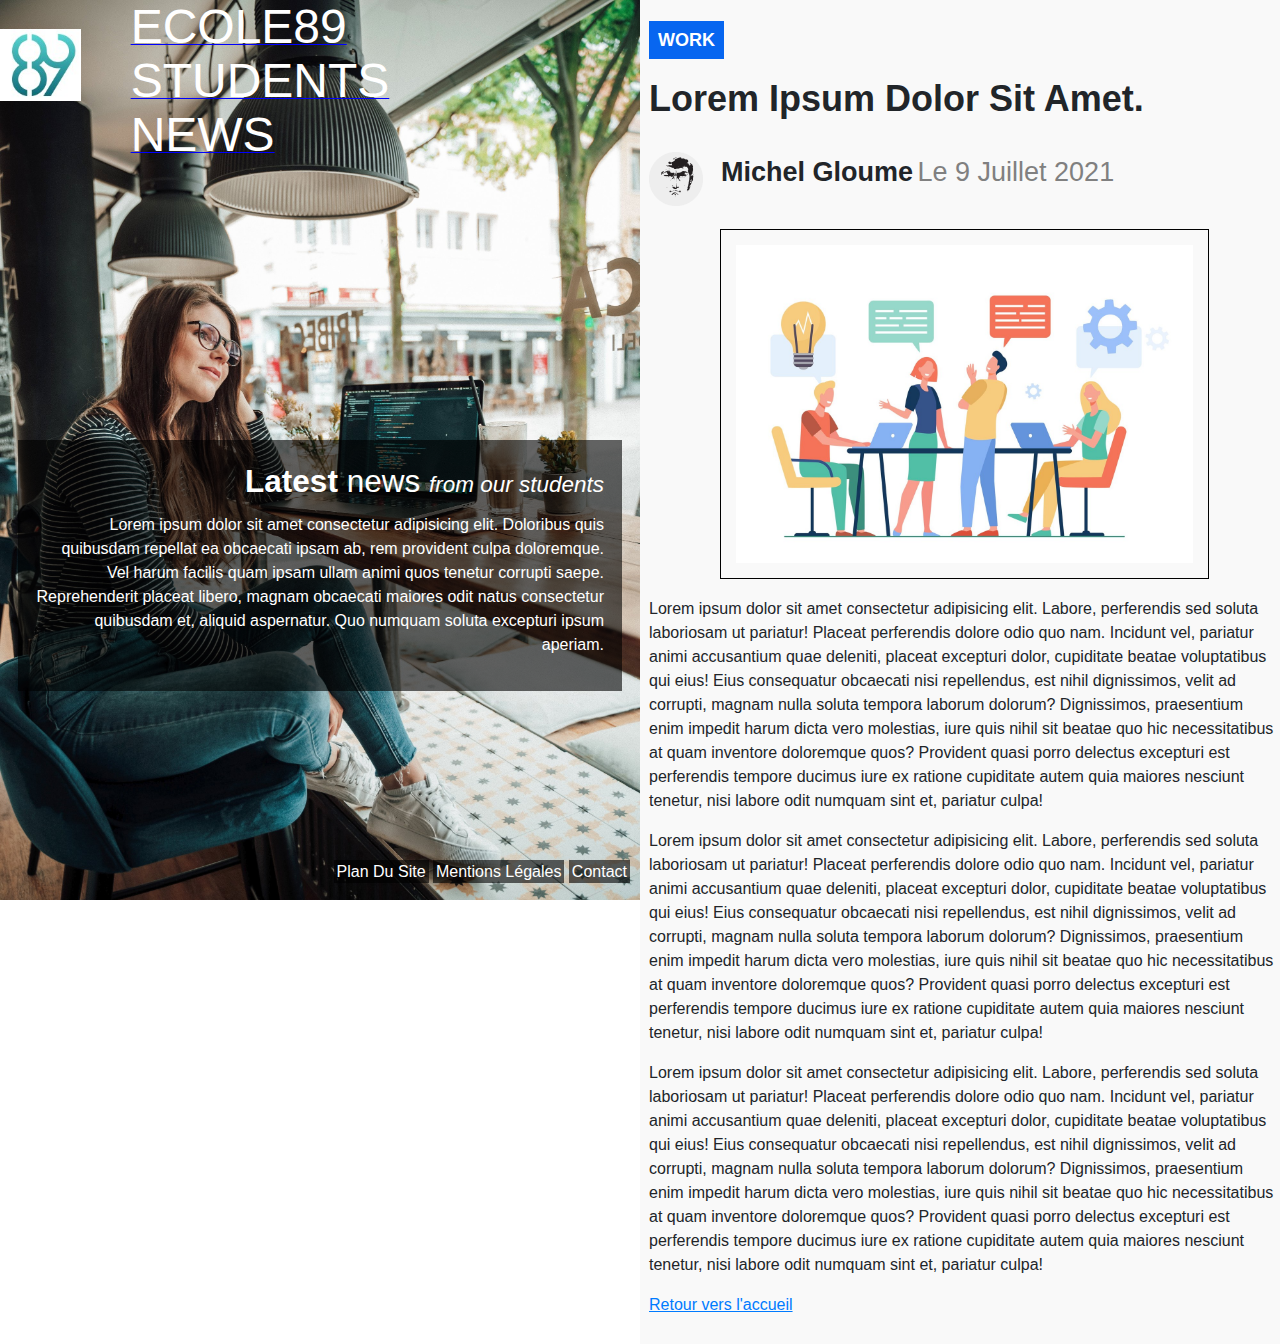
<file: continue_reading/4.html>
<!DOCTYPE html>
<html lang="en">
<head>
    <meta charset="UTF-8">
    <meta name="viewport" content="width=device-width, initial-scale=1.0">
    <link rel="shortcut icon" href="../images/logo_ecole89.jpg" type="image/x-icon">
    <title>Ecole89 - Student News</title>
    <link rel="stylesheet" href="../css/reboot.css">
    <link rel="stylesheet" href="../css/style-work.css">
</head>
<body>
    <section id="gauche">
        <header>
            <img src="../images/logo_ecole89.jpg" alt="Logo de l'école 89" id="logo89">
            <h1>ecole89 students news</h1>
        </header>
        <section id="latest-news">
            <h2><strong>Latest</strong> news <em>from our students</em></h2>
            <p>Lorem ipsum dolor sit amet consectetur adipisicing elit. Doloribus quis quibusdam repellat ea obcaecati ipsam ab, rem provident culpa doloremque. Vel harum facilis quam ipsam ullam animi quos tenetur corrupti saepe. Reprehenderit placeat libero, magnam obcaecati maiores odit natus consectetur quibusdam et, aliquid aspernatur. Quo numquam soluta excepturi ipsum aperiam.</p>
        </section>
        <footer>
            <nav>
                <ul>
                    <li><a href="../index.html" class="bas-de-page">plan du site</a></li>
                    <li><a href="../mentions_legales.html" class="bas-de-page">mentions légales</a></li>
                    <li><a href="../contact.html" class="bas-de-page">contact</a></li>
                </ul>
            </nav>
        </footer>
    </section>
    <main id="droite">
        <article id="news">
            <h4>work</h4>
            <h3>Lorem ipsum dolor sit amet.</h3>
            <img src="../images/icon-ohz.png" class="prof-pic" alt="Image de profil de John Marchill">
            <div class="nom-date">
                <h5>Michel Gloume</h5>
                <h6>Le 9 Juillet 2021</h6>
            </div>
            <img src="../images/reunion.jpg" alt="Image d'une réunion de travail" id="reunion">
            <p>Lorem ipsum dolor sit amet consectetur adipisicing elit. Labore, perferendis sed soluta laboriosam ut pariatur! Placeat perferendis dolore odio quo nam. Incidunt vel, pariatur animi accusantium quae deleniti, placeat excepturi dolor, cupiditate beatae voluptatibus qui eius! Eius consequatur obcaecati nisi repellendus, est nihil dignissimos, velit ad corrupti, magnam nulla soluta tempora laborum dolorum? Dignissimos, praesentium enim impedit harum dicta vero molestias, iure quis nihil sit beatae quo hic necessitatibus at quam inventore doloremque quos? Provident quasi porro delectus excepturi est perferendis tempore ducimus iure ex ratione cupiditate autem quia maiores nesciunt tenetur, nisi labore odit numquam sint et, pariatur culpa!</p>
            <p>Lorem ipsum dolor sit amet consectetur adipisicing elit. Labore, perferendis sed soluta laboriosam ut pariatur! Placeat perferendis dolore odio quo nam. Incidunt vel, pariatur animi accusantium quae deleniti, placeat excepturi dolor, cupiditate beatae voluptatibus qui eius! Eius consequatur obcaecati nisi repellendus, est nihil dignissimos, velit ad corrupti, magnam nulla soluta tempora laborum dolorum? Dignissimos, praesentium enim impedit harum dicta vero molestias, iure quis nihil sit beatae quo hic necessitatibus at quam inventore doloremque quos? Provident quasi porro delectus excepturi est perferendis tempore ducimus iure ex ratione cupiditate autem quia maiores nesciunt tenetur, nisi labore odit numquam sint et, pariatur culpa!</p>
            <p>Lorem ipsum dolor sit amet consectetur adipisicing elit. Labore, perferendis sed soluta laboriosam ut pariatur! Placeat perferendis dolore odio quo nam. Incidunt vel, pariatur animi accusantium quae deleniti, placeat excepturi dolor, cupiditate beatae voluptatibus qui eius! Eius consequatur obcaecati nisi repellendus, est nihil dignissimos, velit ad corrupti, magnam nulla soluta tempora laborum dolorum? Dignissimos, praesentium enim impedit harum dicta vero molestias, iure quis nihil sit beatae quo hic necessitatibus at quam inventore doloremque quos? Provident quasi porro delectus excepturi est perferendis tempore ducimus iure ex ratione cupiditate autem quia maiores nesciunt tenetur, nisi labore odit numquam sint et, pariatur culpa!</p>
            <a href="../index.html" id="rtr">Retour vers l'accueil</a>
        </article>
    </main>
</body>
</html>
</file>
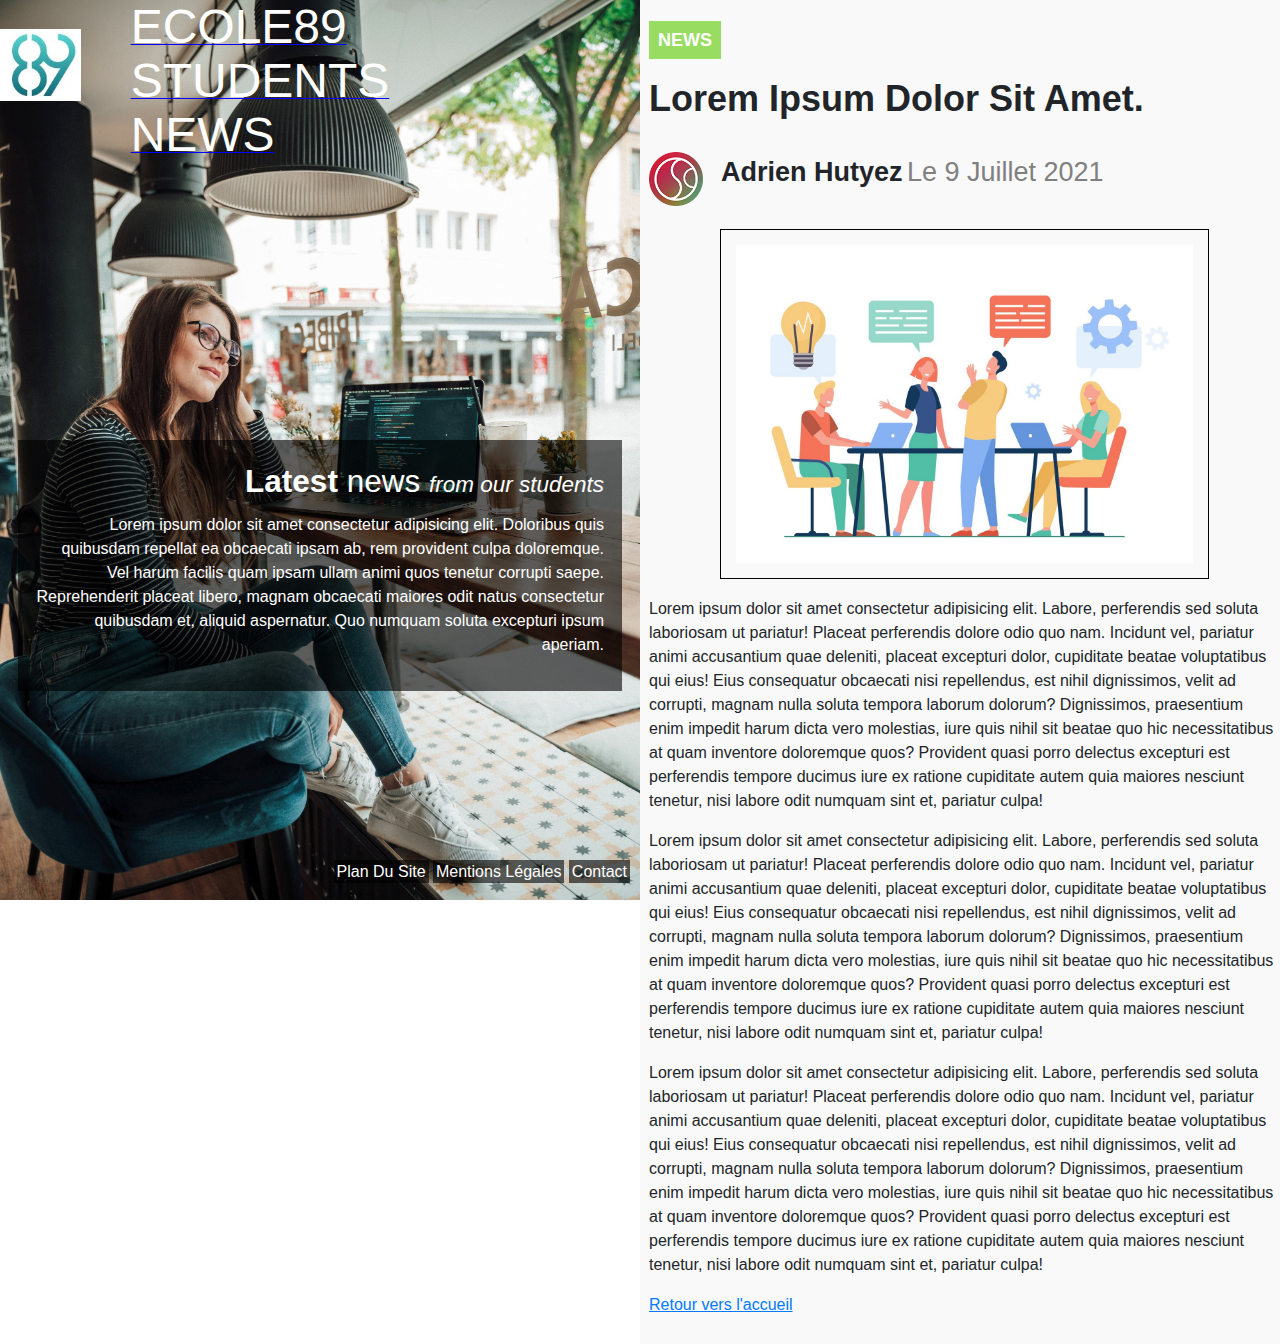
<file: continue_reading/5.html>
<!DOCTYPE html>
<html lang="en">
<head>
    <meta charset="UTF-8">
    <meta name="viewport" content="width=device-width, initial-scale=1.0">
    <link rel="shortcut icon" href="../images/logo_ecole89.jpg" type="image/x-icon">
    <title>Ecole89 - Student News</title>
    <link rel="stylesheet" href="../css/reboot.css">
    <link rel="stylesheet" href="../css/style-news.css">
</head>
<body>
    <section id="gauche">
        <header>
            <img src="../images/logo_ecole89.jpg" alt="Logo de l'école 89" id="logo89">
            <h1>ecole89 students news</h1>
        </header>
        <section id="latest-news">
            <h2><strong>Latest</strong> news <em>from our students</em></h2>
            <p>Lorem ipsum dolor sit amet consectetur adipisicing elit. Doloribus quis quibusdam repellat ea obcaecati ipsam ab, rem provident culpa doloremque. Vel harum facilis quam ipsam ullam animi quos tenetur corrupti saepe. Reprehenderit placeat libero, magnam obcaecati maiores odit natus consectetur quibusdam et, aliquid aspernatur. Quo numquam soluta excepturi ipsum aperiam.</p>
        </section>
        <footer>
            <nav>
                <ul>
                    <li><a href="../index.html" class="bas-de-page">plan du site</a></li>
                    <li><a href="../mentions_legales.html" class="bas-de-page">mentions légales</a></li>
                    <li><a href="../contact.html" class="bas-de-page">contact</a></li>
                </ul>
            </nav>
        </footer>
    </section>
    <main id="droite">
        <article id="news">
            <h4>news</h4>
            <h3>Lorem ipsum dolor sit amet.</h3>
            <img src="../images/icon-spr.png" class="prof-pic" alt="Image de profil de John Marchill">
            <div class="nom-date">
                <h5>Adrien Hutyez</h5>
                <h6>Le 9 Juillet 2021</h6>
            </div>
            <img src="../images/reunion.jpg" alt="Image d'une réunion de travail" id="reunion">
            <p>Lorem ipsum dolor sit amet consectetur adipisicing elit. Labore, perferendis sed soluta laboriosam ut pariatur! Placeat perferendis dolore odio quo nam. Incidunt vel, pariatur animi accusantium quae deleniti, placeat excepturi dolor, cupiditate beatae voluptatibus qui eius! Eius consequatur obcaecati nisi repellendus, est nihil dignissimos, velit ad corrupti, magnam nulla soluta tempora laborum dolorum? Dignissimos, praesentium enim impedit harum dicta vero molestias, iure quis nihil sit beatae quo hic necessitatibus at quam inventore doloremque quos? Provident quasi porro delectus excepturi est perferendis tempore ducimus iure ex ratione cupiditate autem quia maiores nesciunt tenetur, nisi labore odit numquam sint et, pariatur culpa!</p>
            <p>Lorem ipsum dolor sit amet consectetur adipisicing elit. Labore, perferendis sed soluta laboriosam ut pariatur! Placeat perferendis dolore odio quo nam. Incidunt vel, pariatur animi accusantium quae deleniti, placeat excepturi dolor, cupiditate beatae voluptatibus qui eius! Eius consequatur obcaecati nisi repellendus, est nihil dignissimos, velit ad corrupti, magnam nulla soluta tempora laborum dolorum? Dignissimos, praesentium enim impedit harum dicta vero molestias, iure quis nihil sit beatae quo hic necessitatibus at quam inventore doloremque quos? Provident quasi porro delectus excepturi est perferendis tempore ducimus iure ex ratione cupiditate autem quia maiores nesciunt tenetur, nisi labore odit numquam sint et, pariatur culpa!</p>
            <p>Lorem ipsum dolor sit amet consectetur adipisicing elit. Labore, perferendis sed soluta laboriosam ut pariatur! Placeat perferendis dolore odio quo nam. Incidunt vel, pariatur animi accusantium quae deleniti, placeat excepturi dolor, cupiditate beatae voluptatibus qui eius! Eius consequatur obcaecati nisi repellendus, est nihil dignissimos, velit ad corrupti, magnam nulla soluta tempora laborum dolorum? Dignissimos, praesentium enim impedit harum dicta vero molestias, iure quis nihil sit beatae quo hic necessitatibus at quam inventore doloremque quos? Provident quasi porro delectus excepturi est perferendis tempore ducimus iure ex ratione cupiditate autem quia maiores nesciunt tenetur, nisi labore odit numquam sint et, pariatur culpa!</p>
            <a href="../index.html" id="rtr">Retour vers l'accueil</a>
        </article>
    </main>
</body>
</html>
</file>
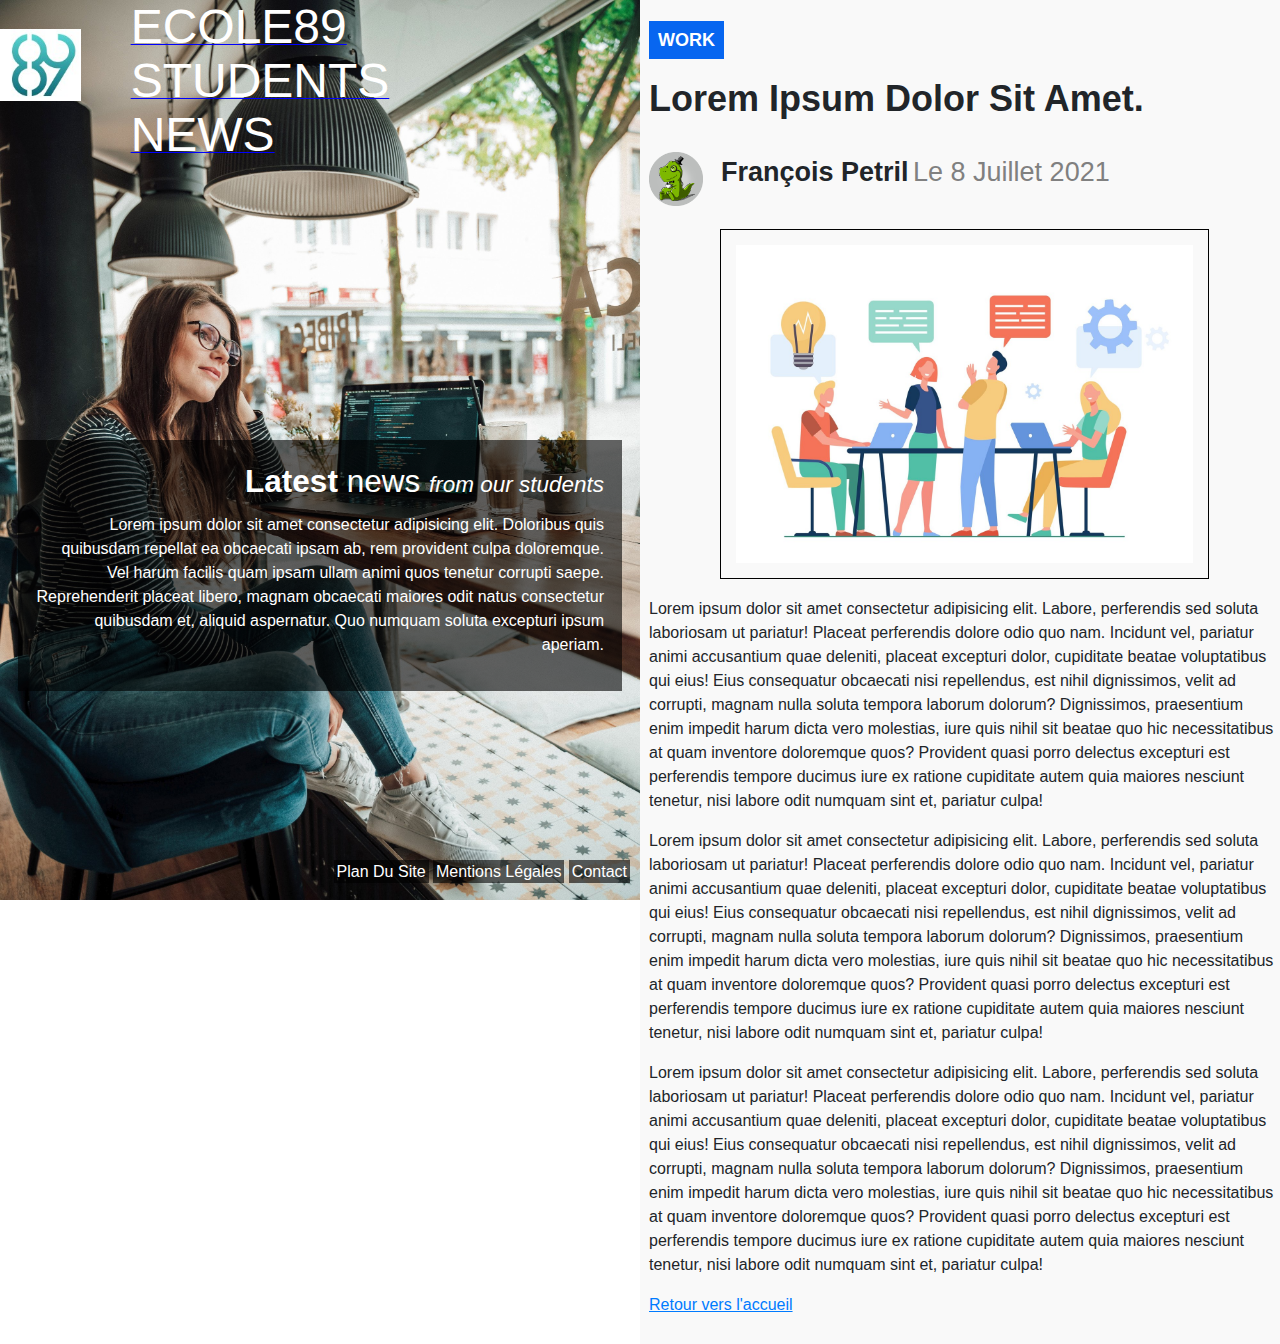
<file: continue_reading/6.html>
<!DOCTYPE html>
<html lang="en">
<head>
    <meta charset="UTF-8">
    <meta name="viewport" content="width=device-width, initial-scale=1.0">
    <link rel="shortcut icon" href="../images/logo_ecole89.jpg" type="image/x-icon">
    <title>Ecole89 - Student News</title>
    <link rel="stylesheet" href="../css/reboot.css">
    <link rel="stylesheet" href="../css/style-work.css">
</head>
<body>
    <section id="gauche">
        <header>
            <img src="../images/logo_ecole89.jpg" alt="Logo de l'école 89" id="logo89">
            <h1>ecole89 students news</h1>
        </header>
        <section id="latest-news">
            <h2><strong>Latest</strong> news <em>from our students</em></h2>
            <p>Lorem ipsum dolor sit amet consectetur adipisicing elit. Doloribus quis quibusdam repellat ea obcaecati ipsam ab, rem provident culpa doloremque. Vel harum facilis quam ipsam ullam animi quos tenetur corrupti saepe. Reprehenderit placeat libero, magnam obcaecati maiores odit natus consectetur quibusdam et, aliquid aspernatur. Quo numquam soluta excepturi ipsum aperiam.</p>
        </section>
        <footer>
            <nav>
                <ul>
                    <li><a href="../index.html" class="bas-de-page">plan du site</a></li>
                    <li><a href="../mentions_legales.html" class="bas-de-page">mentions légales</a></li>
                    <li><a href="../contact.html" class="bas-de-page">contact</a></li>
                </ul>
            </nav>
        </footer>
    </section>
    <main id="droite">
        <article id="news">
            <h4>work</h4>
            <h3>Lorem ipsum dolor sit amet.</h3>
            <img src="../images/icon-tre.png" class="prof-pic" alt="Image de profil de John Marchill">
            <div class="nom-date">
                <h5>François Petril</h5>
                <h6>Le 8 Juillet 2021</h6>
            </div>
            <img src="../images/reunion.jpg" alt="Image d'une réunion de travail" id="reunion">
            <p>Lorem ipsum dolor sit amet consectetur adipisicing elit. Labore, perferendis sed soluta laboriosam ut pariatur! Placeat perferendis dolore odio quo nam. Incidunt vel, pariatur animi accusantium quae deleniti, placeat excepturi dolor, cupiditate beatae voluptatibus qui eius! Eius consequatur obcaecati nisi repellendus, est nihil dignissimos, velit ad corrupti, magnam nulla soluta tempora laborum dolorum? Dignissimos, praesentium enim impedit harum dicta vero molestias, iure quis nihil sit beatae quo hic necessitatibus at quam inventore doloremque quos? Provident quasi porro delectus excepturi est perferendis tempore ducimus iure ex ratione cupiditate autem quia maiores nesciunt tenetur, nisi labore odit numquam sint et, pariatur culpa!</p>
            <p>Lorem ipsum dolor sit amet consectetur adipisicing elit. Labore, perferendis sed soluta laboriosam ut pariatur! Placeat perferendis dolore odio quo nam. Incidunt vel, pariatur animi accusantium quae deleniti, placeat excepturi dolor, cupiditate beatae voluptatibus qui eius! Eius consequatur obcaecati nisi repellendus, est nihil dignissimos, velit ad corrupti, magnam nulla soluta tempora laborum dolorum? Dignissimos, praesentium enim impedit harum dicta vero molestias, iure quis nihil sit beatae quo hic necessitatibus at quam inventore doloremque quos? Provident quasi porro delectus excepturi est perferendis tempore ducimus iure ex ratione cupiditate autem quia maiores nesciunt tenetur, nisi labore odit numquam sint et, pariatur culpa!</p>
            <p>Lorem ipsum dolor sit amet consectetur adipisicing elit. Labore, perferendis sed soluta laboriosam ut pariatur! Placeat perferendis dolore odio quo nam. Incidunt vel, pariatur animi accusantium quae deleniti, placeat excepturi dolor, cupiditate beatae voluptatibus qui eius! Eius consequatur obcaecati nisi repellendus, est nihil dignissimos, velit ad corrupti, magnam nulla soluta tempora laborum dolorum? Dignissimos, praesentium enim impedit harum dicta vero molestias, iure quis nihil sit beatae quo hic necessitatibus at quam inventore doloremque quos? Provident quasi porro delectus excepturi est perferendis tempore ducimus iure ex ratione cupiditate autem quia maiores nesciunt tenetur, nisi labore odit numquam sint et, pariatur culpa!</p>
            <a href="../index.html" id="rtr">Retour vers l'accueil</a>
        </article>
    </main>
</body>
</html>
</file>
<file: css/style.css>
body{
    display: grid;
    grid-template-columns: 50%;
    grid-template-areas: "gauche droite";
    overflow-y: scroll;
}

#gauche{
    grid-area: gauche;
    background-image: url(../images/nicole.jpg);
    background-size: cover;
    height: 100vh;
    position: sticky;
    top: 0;
}

#droite{
    grid-area: droite;
}

/* Partie de gauche */

#logo89{
    display: inline;
    vertical-align: text-top;
    height: 8vh;
    margin-right: 5vh;
}

h1{
    text-transform: uppercase;
    font-size: 300%;
    font-weight: 400;
    color: white;
    text-decoration: underline solid blue 1px;
    width: min-content;
    display: inline-flex;
    line-height: 6vh;
}

#latest-news{
    background-color: rgba(0, 0, 0, 0.6);
    color: white;
    text-align: right;
    margin: 2vh;
    padding: 2vh;
    margin-top: 30vh;
}

h2{
    font-weight: 400;
    font-size: 3.5vh;
}

strong{
    font-weight: bold;
}

em{
    font-size: 2.5vh;
}

footer{
    position: absolute;
    bottom: 0px;
    right: 10px;
}

footer ul li{
    display: inline;
    background-color: rgba(0, 0, 0, 0.6);
    padding: 3px;
}

footer ul li a.bas-de-page{
    color: white;
    text-transform: capitalize;
}

footer ul li a.bas-de-page:hover{
    color: rgb(212, 212, 212);
    text-transform: capitalize;
}

/* Partie de droite */

#grid-droite {
    display: grid;
    grid-template-columns: 50%;
    grid-template-rows: auto;
}

.boite{
    border: solid 1px #eaeaea;
    padding: 1vh;
    padding-top: 3vh;
}

#news{
    background-color: #98DC62;
}

#team{
    background-color: #DC5E53;
}

#work{
 background-color: #0766F0;
}

h3{
    grid-column: 1 / 3;
    font-size: 4vh;
    font-weight: 400;
}

h5{
    font-size: 1.5vh;
    text-transform: uppercase;
    display: inline;
    color: white;
    padding: 1vh 1vh;
}

h4{
    font-size: 4vh;
    line-height: 4vh;
    text-transform: capitalize;
    margin: 3vh 0.5vh;
}

.prof-pic{
    height: 6vh;
    float: left;
    padding-right: 2vh;
}

.nom-date{
    line-height: 2.5vh;
    padding-bottom: 1vh;
}

h6{
    display: inline;
    font-size: 3vh;
    font-weight: 700;
}

h7{
    display: inline;
    color: grey;
    font-size: 3vh;
}

.ctn-rdg{
    text-decoration: underline;
}
</file>
<file: css/style-c.css>
body{
    display: grid;
    grid-template-columns: 50%;
    grid-template-areas: "gauche droite";
    overflow-y: scroll;
}

#gauche{
    grid-area: gauche;
    background-image: url(../images/nicole.jpg);
    background-size: cover;
    height: 100vh;
    position: sticky;
    top: 0;
}

#droite{
    grid-area: droite;
    background-color: #f9f9f9;
}

/* Partie de gauche */

#logo89{
    display: inline;
    vertical-align: text-top;
    height: 8vh;
    margin-right: 5vh;
}

h1{
    text-transform: uppercase;
    font-size: 300%;
    font-weight: 400;
    color: white;
    text-decoration: underline solid blue 1px;
    width: min-content;
    display: inline-flex;
    line-height: 6vh;
}

#latest-news{
    background-color: rgba(0, 0, 0, 0.6);
    color: white;
    text-align: right;
    margin: 2vh;
    padding: 2vh;
    margin-top: 30vh;
}

h2{
    font-weight: 400;
    font-size: 3.5vh;
}

strong{
    font-weight: bold;
}

em{
    font-size: 2.5vh;
}

footer{
    position: absolute;
    bottom: 0px;
    right: 10px;
}

footer ul li{
    display: inline;
    background-color: rgba(0, 0, 0, 0.6);
    padding: 3px;
}

footer ul li a.bas-de-page{
    color: white;
    text-transform: capitalize;
}

footer ul li a.bas-de-page:hover{
    color: rgb(212, 212, 212);
    text-transform: capitalize;
}

/* Partie de droite */

#formulaire{
    margin: 2%;
    margin-bottom: 1%;
}

h3{
    font-size: 5vh;
    font-weight: 700;
    margin-bottom: 2%;
}

p.formu{
    margin-bottom: 1%;
}

input#email{
    width: 100%;
    height: 4vh;
    margin-bottom: 3%;
    border-radius: 5px;
    border: none;
    border: solid 1px grey;
    padding-left: 1vh;
}

#message{
    width: 100%;
    height: 15vh;
    margin-bottom: 2%;
    border-radius: 5px;
}

input#bouton{
    display: block;
    background-color: rgb(59, 95, 255);
    color: white;
    border: none;
    border-radius: 5px;
    padding: 0.6vh 1.5vh;    
}

input#bouton:hover{
    display: block;
    background-color: rgb(31, 57, 173);
    color: white;
    border: none;
    border-radius: 5px;
    padding: 0.6vh 1.5vh;
}

a#rtr{
    text-decoration: underline solid 1px;
    margin-left: 2%;
}
</file>
<file: css/style-ml.css>
body{
    display: grid;
    grid-template-columns: 50%;
    grid-template-areas: "gauche droite";
    overflow-y: scroll;
}

#gauche{
    grid-area: gauche;
    background-image: url(../images/nicole.jpg);
    background-size: cover;
    height: 100vh;
    position: sticky;
    top: 0;
}

#droite{
    grid-area: droite;
}

/* Partie de gauche */

#logo89{
    display: inline;
    vertical-align: text-top;
    height: 8vh;
    margin-right: 5vh;
}

h1{
    text-transform: uppercase;
    font-size: 300%;
    font-weight: 400;
    color: white;
    text-decoration: underline solid blue 1px;
    width: min-content;
    display: inline-flex;
    line-height: 6vh;
}

#latest-news{
    background-color: rgba(0, 0, 0, 0.6);
    color: white;
    text-align: right;
    margin: 2vh;
    padding: 2vh;
    margin-top: 30vh;
}

h2{
    font-weight: 400;
    font-size: 3.5vh;
}

strong{
    font-weight: bold;
}

em{
    font-size: 2.5vh;
}

footer{
    position: absolute;
    bottom: 0px;
    right: 10px;
}

footer ul li{
    display: inline;
    background-color: rgba(0, 0, 0, 0.6);
    padding: 3px;
}

footer ul li a.bas-de-page{
    color: white;
    text-transform: capitalize;
}

footer ul li a.bas-de-page:hover{
    color: rgb(212, 212, 212);
    text-transform: capitalize;
}

/* Partie de droite */

h3{
    background-color: #f9f9f9;
    font-size: 5vh;
    font-weight: 700;
    margin-bottom: 0;
    border-bottom: solid 1px lightgrey;
}

section#txt-mntlgl{
    margin-left: 1.5vh;
}

h4{
    font-size: 2vh;
    font-weight: 700;
    margin: 1vh;
}

.txt-droite{
    margin: 1vh;
}

a#rtr{
    margin: 1vh;
    text-decoration: underline solid 1px;
}
</file>
<file: css/style-news.css>
body{
    display: grid;
    grid-template-columns: 50%;
    grid-template-areas: "gauche droite";
    overflow-y: scroll;
}

#gauche{
    grid-area: gauche;
    background-image: url(../images/nicole.jpg);
    background-size: cover;
    height: 100vh;
    position: sticky;
    top: 0;
}

#droite{
    grid-area: droite;
    background-color: #f9f9f9;
}

/* Partie de gauche */

#logo89{
    display: inline;
    vertical-align: text-top;
    height: 8vh;
    margin-right: 5vh;
}

h1{
    text-transform: uppercase;
    font-size: 300%;
    font-weight: 400;
    color: white;
    text-decoration: underline solid blue 1px;
    width: min-content;
    display: inline-flex;
    line-height: 6vh;
}

#latest-news{
    background-color: rgba(0, 0, 0, 0.6);
    color: white;
    text-align: right;
    margin: 2vh;
    padding: 2vh;
    margin-top: 30vh;
}

h2{
    font-weight: 400;
    font-size: 3.5vh;
}

strong{
    font-weight: bold;
}

em{
    font-size: 2.5vh;
}

footer{
    position: absolute;
    bottom: 0px;
    right: 10px;
}

footer ul li{
    display: inline;
    background-color: rgba(0, 0, 0, 0.6);
    padding: 3px;
}

footer ul li a.bas-de-page{
    color: white;
    text-transform: capitalize;
}

footer ul li a.bas-de-page:hover{
    color: rgb(212, 212, 212);
    text-transform: capitalize;
}

/* Partie de droite */

#news{
    margin: 3vh 0;
    margin-left: 1vh;
}

h4{
    font-size: 2vh;
    text-transform: uppercase;
    display: inline;
    color: white;
    background-color: #98DC62;
    padding: 1vh 1vh;
}

h3{
    margin-top: 2vh;
    font-size: 4vh;
    font-style: bold;
    text-transform: capitalize;
    padding-bottom: 2vh;
}

.prof-pic{
    height: 6vh;
    float: left;
    padding-right: 2vh;
}

.nom-date{
    padding-bottom: 2vh;
}

h5{
    display: inline;
    font-size: 3vh;
    font-weight: 700;
}

h6{
    display: inline;
    color: grey;
    font-size: 3vh;
    font-weight: 400;
}

#reunion{
    height: 350px;
    width: auto;
    display: block;
    margin: 2vh auto;
    padding: 15px;
    border: solid black 1px;
}

a#rtr{
    text-decoration: underline solid 1px;
}
</file>
<file: css/style-team.css>
body{
    display: grid;
    grid-template-columns: 50%;
    grid-template-areas: "gauche droite";
    overflow-y: scroll;
}

#gauche{
    grid-area: gauche;
    background-image: url(../images/nicole.jpg);
    background-size: cover;
    height: 100vh;
    position: sticky;
    top: 0;
}

#droite{
    grid-area: droite;
    background-color: #f9f9f9;
}

/* Partie de gauche */

#logo89{
    display: inline;
    vertical-align: text-top;
    height: 8vh;
    margin-right: 5vh;
}

h1{
    text-transform: uppercase;
    font-size: 300%;
    font-weight: 400;
    color: white;
    text-decoration: underline solid blue 1px;
    width: min-content;
    display: inline-flex;
    line-height: 6vh;
}

#latest-news{
    background-color: rgba(0, 0, 0, 0.6);
    color: white;
    text-align: right;
    margin: 2vh;
    padding: 2vh;
    margin-top: 30vh;
}

h2{
    font-weight: 400;
    font-size: 3.5vh;
}

strong{
    font-weight: bold;
}

em{
    font-size: 2.5vh;
}

footer{
    position: absolute;
    bottom: 0px;
    right: 10px;
}

footer ul li{
    display: inline;
    background-color: rgba(0, 0, 0, 0.6);
    padding: 3px;
}

footer ul li a.bas-de-page{
    color: white;
    text-transform: capitalize;
}

footer ul li a.bas-de-page:hover{
    color: rgb(212, 212, 212);
    text-transform: capitalize;
}

/* Partie de droite */

#news{
    margin: 3vh 0;
    margin-left: 1vh;
}

h4{
    font-size: 2vh;
    text-transform: uppercase;
    display: inline;
    color: white;
    background-color: #DC5E53;
    padding: 1vh 1vh;
}

h3{
    margin-top: 2vh;
    font-size: 4vh;
    font-style: bold;
    text-transform: capitalize;
    padding-bottom: 2vh;
}

.prof-pic{
    height: 6vh;
    float: left;
    padding-right: 2vh;
}

.nom-date{
    padding-bottom: 2vh;
}

h5{
    display: inline;
    font-size: 3vh;
    font-weight: 700;
}

h6{
    display: inline;
    color: grey;
    font-size: 3vh;
    font-weight: 400;
}

#reunion{
    height: 350px;
    width: auto;
    display: block;
    margin: 2vh auto;
    padding: 15px;
    border: solid black 1px;
}

a#rtr{
    text-decoration: underline solid 1px;
}
</file>
<file: css/style-work.css>
body{
    display: grid;
    grid-template-columns: 50%;
    grid-template-areas: "gauche droite";
    overflow-y: scroll;
}

#gauche{
    grid-area: gauche;
    background-image: url(../images/nicole.jpg);
    background-size: cover;
    height: 100vh;
    position: sticky;
    top: 0;
}

#droite{
    grid-area: droite;
    background-color: #f9f9f9;
}

/* Partie de gauche */

#logo89{
    display: inline;
    vertical-align: text-top;
    height: 8vh;
    margin-right: 5vh;
}

h1{
    text-transform: uppercase;
    font-size: 300%;
    font-weight: 400;
    color: white;
    text-decoration: underline solid blue 1px;
    width: min-content;
    display: inline-flex;
    line-height: 6vh;
}

#latest-news{
    background-color: rgba(0, 0, 0, 0.6);
    color: white;
    text-align: right;
    margin: 2vh;
    padding: 2vh;
    margin-top: 30vh;
}

h2{
    font-weight: 400;
    font-size: 3.5vh;
}

strong{
    font-weight: bold;
}

em{
    font-size: 2.5vh;
}

footer{
    position: absolute;
    bottom: 0px;
    right: 10px;
}

footer ul li{
    display: inline;
    background-color: rgba(0, 0, 0, 0.6);
    padding: 3px;
}

footer ul li a.bas-de-page{
    color: white;
    text-transform: capitalize;
}

footer ul li a.bas-de-page:hover{
    color: rgb(212, 212, 212);
    text-transform: capitalize;
}

/* Partie de droite */

#news{
    margin: 3vh 0;
    margin-left: 1vh;
}

h4{
    font-size: 2vh;
    text-transform: uppercase;
    display: inline;
    color: white;
    background-color: #0766F0;
    padding: 1vh 1vh;
}

h3{
    margin-top: 2vh;
    font-size: 4vh;
    font-style: bold;
    text-transform: capitalize;
    padding-bottom: 2vh;
}

.prof-pic{
    height: 6vh;
    float: left;
    padding-right: 2vh;
}

.nom-date{
    padding-bottom: 2vh;
}

h5{
    display: inline;
    font-size: 3vh;
    font-weight: 700;
}

h6{
    display: inline;
    color: grey;
    font-size: 3vh;
    font-weight: 400;
}

#reunion{
    height: 350px;
    width: auto;
    display: block;
    margin: 2vh auto;
    padding: 15px;
    border: solid black 1px;
}

a#rtr{
    text-decoration: underline solid 1px;
}
</file>
<file: css/reboot.css>
/*

Reboot

Normalization of HTML elements, manually forked from Normalize.css to remove styles targeting irrelevant browsers while applying new styles.

Normalize is licensed MIT. https://github.com/necolas/normalize.css

* Bootstrap v4.0.0-beta (https://getbootstrap.com)
 * Copyright 2011-2017 The Bootstrap Authors
 * Copyright 2011-2017 Twitter, Inc.
 * Licensed under MIT (https://github.com/twbs/bootstrap/blob/master/LICENSE)

*/

/*

Document

1. Change from `box-sizing: content-box` so that `width` is not affected by `padding` or `border`.

2. Change the default font family in all browsers.

3. Correct the line height in all browsers.

4. Prevent adjustments of font size after orientation changes in IE on Windows Phone and in iOS.

5. Setting @viewport causes scrollbars to overlap content in IE11 and Edge, so we force a non-overlapping, non-auto-hiding scrollbar to counteract.

6. Change the default tap highlight to be completely transparent in iOS.

*/


*,
*::before,
*::after {
  box-sizing: border-box; /* 1 */
}

html {
  font-family: sans-serif; /* 2 */
  line-height: 1.15; /* 3 */
  -webkit-text-size-adjust: 100%; /* 4 */
  -ms-text-size-adjust: 100%; /* 4 */
  -ms-overflow-style: scrollbar; /* 5 */
  -webkit-tap-highlight-color: transparent; /* 6 */
}

/* IE10+ doesn't honor `<meta name="viewport">` in some cases. */
@-ms-viewport {
  width: device-width;
}

/* Shim for "new" HTML5 structural elements to display correctly (IE10, older browsers) */
article, aside, dialog, figcaption, figure, footer, header, hgroup, main, nav, section {
  display: block;
}

/*
Body

1. Remove the margin in all browsers.
2. As a best practice, apply a default `background-color`.
3. Set an explicit initial text-align value so that we can later use the `inherit` value on things like `<th>` elements.
*/
body {
  margin: 0; /* 1 */
  font-family: -apple-system, BlinkMacSystemFont, "Segoe UI", Roboto, "Helvetica Neue", Arial, sans-serif, "Apple Color Emoji", "Segoe UI Emoji", "Segoe UI Symbol";
  font-size: 1rem;
  font-weight: normal;
  line-height: 1.5;
  color: #212529;
  text-align: left; /* 3 */
  background-color: #fff; /* 2 */
}

/*
Suppress the focus outline on elements that cannot be accessed via keyboard.
This prevents an unwanted focus outline from appearing around elements that might still respond to pointer events.

Credit: https://github.com/suitcss/base
*/
[tabindex="-1"]:focus {
  outline: none !important;
}

/*
Content grouping

1. Add the correct box sizing in Firefox.
2. Show the overflow in Edge and IE.
*/
hr {
  box-sizing: content-box; /* 1 */
  height: 0; /* 1 */
  overflow: visible; /* 2 */
}

/*
Typography
*/

/*
Remove top margins from headings
By default, `<h1>`-`<h6>` all receive top and bottom margins. We nuke the top margin for easier control within type scales as it avoids margin collapsing.
*/
h1, h2, h3, h4, h5, h6 {
  margin-top: 0;
  margin-bottom: .5rem;
}

/*
Reset margins on paragraphs

Similarly, the top margin on `<p>`s get reset. However, we also reset the bottom margin to use `rem` units instead of `em`.
*/
p {
  margin-top: 0;
  margin-bottom: 1rem;
}

/*
Abbreviations

1. Remove the bottom border in Firefox 39-.
2. Add the correct text decoration in Chrome, Edge, IE, Opera, and Safari.
3. Add explicit cursor to indicate changed behavior.
4. Duplicate behavior to the data-* attribute for our tooltip plugin
*/
abbr[title],
abbr[data-original-title] { /* 4 */
  text-decoration: underline; /* 2 */
  -webkit-text-decoration: underline dotted; /* 2 */
          text-decoration: underline dotted; /* 2 */
  cursor: help; /* 3 */
  border-bottom: 0; /* 1 */
}

address {
  margin-bottom: 1rem;
  font-style: normal;
  line-height: inherit;
}

ol,
ul,
dl {
  margin-top: 0;
  margin-bottom: 1rem;
}

ol ol,
ul ul,
ol ul,
ul ol {
  margin-bottom: 0;
}

dt {
  font-weight: bold;
}

dd {
  margin-bottom: .5rem;
  margin-left: 0; /* Undo browser default */
}

blockquote {
  margin: 0 0 1rem;
}

dfn {
  font-style: italic; /* Add the correct font style in Android 4.3- */
}

b,
strong {
  font-weight: bolder; /* Add the correct font weight in Chrome, Edge, and Safari */
}

small {
  font-size: 80%; /* Add the correct font size in all browsers */
}

sub,
sup {
  position: relative;
  font-size: 75%;
  line-height: 0;
  vertical-align: baseline;
}

sub {
  bottom: -.25em;
}

sup {
  top: -.5em;
}

/*

Links

*/

a {
  color: #007bff;
  text-decoration: none;
  background-color: transparent; /* Remove the gray background on active links in IE 10. */
  -webkit-text-decoration-skip: objects; /* Remove gaps in links underline in iOS 8+ and Safari 8+. */
}

a:hover {
  color: #0056b3;
  text-decoration: underline;
}

/*
And undo these styles for placeholder links/named anchors (without href) which have not been made explicitly keyboard-focusable (without tabindex). It would be more straightforward to just use a[href] in previous block, but that causes specificity issues in many other styles that are too complex to fix.

See https://github.com/twbs/bootstrap/issues/19402
*/

a:not([href]):not([tabindex]) {
  color: inherit;
  text-decoration: none;
}

a:not([href]):not([tabindex]):focus, a:not([href]):not([tabindex]):hover {
  color: inherit;
  text-decoration: none;
}

a:not([href]):not([tabindex]):focus {
  outline: 0;
}

/*

Code

*/

pre,
code,
kbd,
samp {
  font-family: monospace, monospace; /* Correct the inheritance and scaling of font size in all browsers. */
  font-size: 1em; /* Correct the odd `em` font sizing in all browsers. */
}

pre {
  /* Remove browser default top margin */
  margin-top: 0;
  /* Reset browser default of `1em` to use `rem`s */
  margin-bottom: 1rem;
  /* Don't allow content to break outside */
  overflow: auto;
  /* We have @viewport set which causes scrollbars to overlap content in IE11 and Edge, so we force a non-overlapping, non-auto-hiding scrollbar to counteract. */
  -ms-overflow-style: scrollbar;
}

/*

Figures

*/

figure {
  /* Apply a consistent margin strategy (matches our type styles). */
  margin: 0 0 1rem;
}

/*

Images and content

*/


img {
  vertical-align: middle;
  border-style: none; /* Remove the border on images inside links in IE 10-. */
  max-width: 100%; /* --- */
}

svg:not(:root) {
  overflow: hidden; /* Hide the overflow in IE */
}

/*
Avoid 300ms click delay on touch devices that support the `touch-action` CSS property.

In particular, unlike most other browsers, IE11+Edge on Windows 10 on touch devices and IE Mobile 10-11 DON'T remove the click delay when `<meta name="viewport" content="width=device-width">` is present. However, they DO support removing the click delay via `touch-action: manipulation`.

See:

* https://getbootstrap.com/docs/4.0/content/reboot/#click-delay-optimization-for-touch

* https://caniuse.com/#feat=css-touch-action

*  https://patrickhlauke.github.io/touch/tests/results/#suppressing-300ms-delay
*/

a,
area,
button,
[role="button"],
input:not([type=range]),
label,
select,
summary,
textarea {
  -ms-touch-action: manipulation;
      touch-action: manipulation;
}

/*

Tables

*/

table {
  border-collapse: collapse; /* Prevent double borders */
}

caption {
  padding-top: 0.75rem;
  padding-bottom: 0.75rem;
  color: #868e96;
  text-align: left;
  caption-side: bottom;
}

th {
  /* Matches default `<td>` alignment by inheriting from the `<body>`, or the closest parent with a set `text-align`. */
  text-align: inherit;
}

/*

Forms

*/

label {
  /* Allow labels to use `margin` for spacing. */
  display: inline-block;
  margin-bottom: .5rem;
}

/*
Remove the default `border-radius` that macOS Chrome adds.

Details at https://github.com/twbs/bootstrap/issues/24093
*/
button {
  border-radius: 0;
}

/*
Work around a Firefox/IE bug where the transparent `button` background results in a loss of the default `button` focus styles.

Credit: https://github.com/suitcss/base/
*/
button:focus {
  outline: 1px dotted;
  outline: 5px auto -webkit-focus-ring-color;
}

input,
button,
select,
optgroup,
textarea {
  margin: 0; /* Remove the margin in Firefox and Safari */
  font-family: inherit;
  font-size: inherit;
  line-height: inherit;
}

button,
input {
  overflow: visible; /* Show the overflow in Edge */
}

button,
select {
  text-transform: none; /* Remove the inheritance of text transform in Firefox */
}

/*
1. Prevent a WebKit bug where (2) destroys native `audio` and `video` controls in Android 4.
2. Correct the inability to style clickable types in iOS and Safari.
*/
button,
html [type="button"],
[type="reset"],
[type="submit"] {
  -webkit-appearance: button;
}

/*
Remove inner border and padding from Firefox, but don't restore the outline like Normalize.
*/
button::-moz-focus-inner,
[type="button"]::-moz-focus-inner,
[type="reset"]::-moz-focus-inner,
[type="submit"]::-moz-focus-inner {
  padding: 0;
  border-style: none;
}

input[type="radio"],
input[type="checkbox"] {
  box-sizing: border-box; /* 1. Add the correct box sizing in IE 10- */
  padding: 0; /* 2. Remove the padding in IE 10- */
}

input[type="date"],
input[type="time"],
input[type="datetime-local"],
input[type="month"] {
  /*
  Remove the default appearance of temporal inputs to avoid a Mobile Safari bug where setting a custom line-height prevents text from being vertically centered within the input.

  See https://bugs.webkit.org/show_bug.cgi?id=139848
  and https://github.com/twbs/bootstrap/issues/11266
  */
  -webkit-appearance: listbox;
}

textarea {
  overflow: auto; /* Remove the default vertical scrollbar in IE. */
  /* Textareas should really only resize vertically so they don't break their (horizontal) containers. */
  resize: vertical;
}

fieldset {
  /*
  Browsers set a default `min-width: min-content;` on fieldsets, unlike e.g. `<div>`s, which have `min-width: 0;` by default. So we reset that to ensure fieldsets behave more like a standard block element.

  See https://github.com/twbs/bootstrap/issues/12359
  and https://html.spec.whatwg.org/multipage/#the-fieldset-and-legend-elements
  */
  min-width: 0;
  /* Reset the default outline behavior of fieldsets so they don't affect page layout. */
  padding: 0;
  margin: 0;
  border: 0;
}

/*
1. Correct the text wrapping in Edge and IE.
2. Correct the color inheritance from `fieldset` elements in IE.
*/
legend {
  display: block;
  width: 100%;
  max-width: 100%; /* 1 */
  padding: 0;
  margin-bottom: .5rem;
  font-size: 1.5rem;
  line-height: inherit;
  color: inherit; /* 2 */
  white-space: normal; /* 1 */
}

progress {
  vertical-align: baseline; /* Add the correct vertical alignment in Chrome, Firefox, and Opera. */
}

/*
Correct the cursor style of increment and decrement buttons in Chrome.
*/
[type="number"]::-webkit-inner-spin-button,
[type="number"]::-webkit-outer-spin-button {
  height: auto;
}

[type="search"] {
  /*
  This overrides the extra rounded corners on search inputs in iOS so that our `.form-control` class can properly style them. Note that this cannot simply be added to `.form-control` as it's not specific enough.

  For details, see https://github.com/twbs/bootstrap/issues/11586.
  */
  outline-offset: -2px;
  -webkit-appearance: none;
}

/*
Remove the inner padding and cancel buttons in Chrome and Safari on macOS.
*/

[type="search"]::-webkit-search-cancel-button,
[type="search"]::-webkit-search-decoration {
  -webkit-appearance: none;
}

/*
1. Correct the inability to style clickable types in iOS and Safari.
2. Change font properties to `inherit` in Safari.
*/

::-webkit-file-upload-button {
  font: inherit;
  -webkit-appearance: button;
}

/*
Correct element displays
*/

output {
  display: inline-block;
}

summary {
  display: list-item; /* Add the correct display in all browsers */
}

template {
  display: none; /* Add the correct display in IE */
}

/*
Always hide an element with the `hidden` HTML attribute (from PureCSS).
Needed for proper display in IE 10-.
*/
[hidden] {
  display: none !important;
}
</file>
